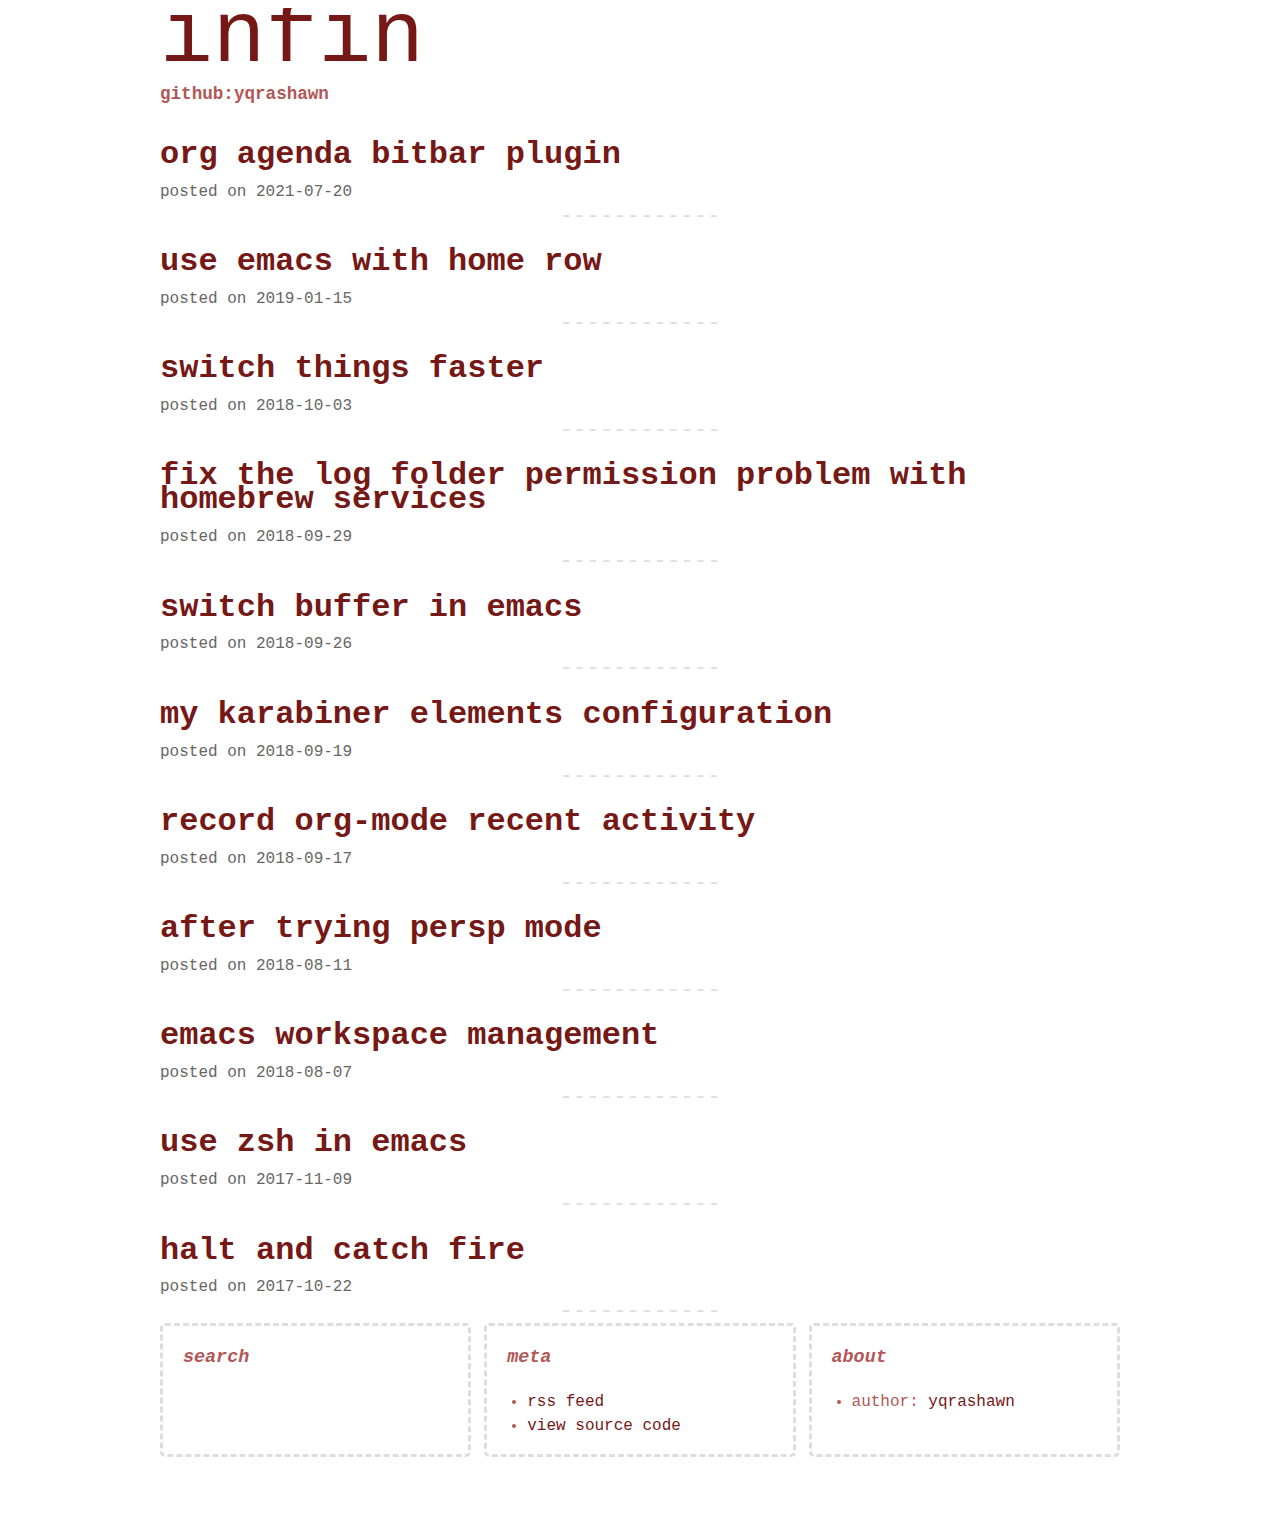
<file: index.html>
<!DOCTYPE html>
<html lang="en">
<head>
<!-- 2021-07-20 -->
<meta charset="utf-8">
<meta name="viewport" content="width=device-width, initial-scale=1">
<title>infin | yqrashawn.com</title>
<meta name="generator" content="Org mode">
<meta name="author" content="yqrashawn">
<meta name="description" content="yqrashawn' personal blog"
>
<link rel="icon" type="image/x-icon" href="https://yqrashawn.com/favicon.ico">
<link rel="alternate" type="application/rss+xml" href="rss.xml" title="RSS feed">
<meta property="og:title" content="infin | yqrashawn.com">
<meta property="og:url" content="https://yqrashawn.com/index.html">
<meta property="og:description" content="yqrashawn' personal blog">
<meta property="og:type" content="website">


<meta property="twitter:title" content="infin | yqrashawn.com">
<meta property="twitter:url" content="https://yqrashawn.com/index.html">
<meta property="twitter:image" content="https://yqrashawn.com/">
<meta property="twitter:description" content="yqrashawn' personal blog">
<meta property="twitter:card" content="summary">
<link rel="stylesheet" href="css/style.css" type="text/css">
</head>
<body>
<header id="top" class="status">
<section>
  <h1><a href="/" title="infin">infin</a></h1>
  <h2><a href="https://github.com/yqrashawn" title="github:yqrashawn" target="_blank" rel="noreferrer noopener">github:yqrashawn</a></h2>
</section>
</header>
<main id="content">
<ul class="org-ul sitemap">
<li><a href="org-agenda-bitbar-plugin.html">Org Agenda Bitbar Plugin</a> <i>posted on 2021-07-20</i></li>
<li><a href="use-emacs-with-home-row.html">Use Emacs With Home Row</a> <i>posted on 2019-01-15</i></li>
<li><a href="switch-things-faster.html">Switch Things Faster</a> <i>posted on 2018-10-03</i></li>
<li><a href="fix-the-log-folder-permission-problem-with-homebrew-services.html">Fix The Log Folder Permission Problem With Homebrew Services</a> <i>posted on 2018-09-29</i></li>
<li><a href="switch-buffer-in-emacs.html">Switch Buffer In Emacs</a> <i>posted on 2018-09-26</i></li>
<li><a href="my-karabiner-elements-configuration.html">My Karabiner Elements Configuration</a> <i>posted on 2018-09-19</i></li>
<li><a href="record-org-mode-recent-activity.html">Record Org-Mode Recent Activity</a> <i>posted on 2018-09-17</i></li>
<li><a href="after-trying-persp-mode.html">After Trying Persp Mode</a> <i>posted on 2018-08-11</i></li>
<li><a href="emacs-workspace-management.html">Emacs Workspace Management</a> <i>posted on 2018-08-07</i></li>
<li><a href="use-zsh-in-emacs.html">Use Zsh In Emacs</a> <i>posted on 2017-11-09</i></li>
<li><a href="halt-and-catch-fire.html">Halt and Catch Fire</a> <i>posted on 2017-10-22</i></li>
</ul>
</main>
<footer id="postamble" class="status">
<section>
  <h3>Search</h3>
  <iframe class="search-box" src="https://duckduckgo.com/search.html?site=yqrashawn.com&prefill=search"></iframe>
</section>
<section>
  <h3>Meta</h3>
  <ul>
    <li><a href="rss.xml">RSS feed</a></li>
    <li><a href="https://github.com/yqrashawn/blog">View source code</a></li>
  </ul>
</section>
<section>
  <h3>About</h3>
  <ul>
    <li>Author: <a href="http://github.com/yqrashawn">yqrashawn</a></li>
    <!-- <li>Twitter: <a href="http://twitter.com/yqrashawn">@yqrashawn</a></li> -->
  </ul>
</section>
</footer>
</body>
</html>
</file>
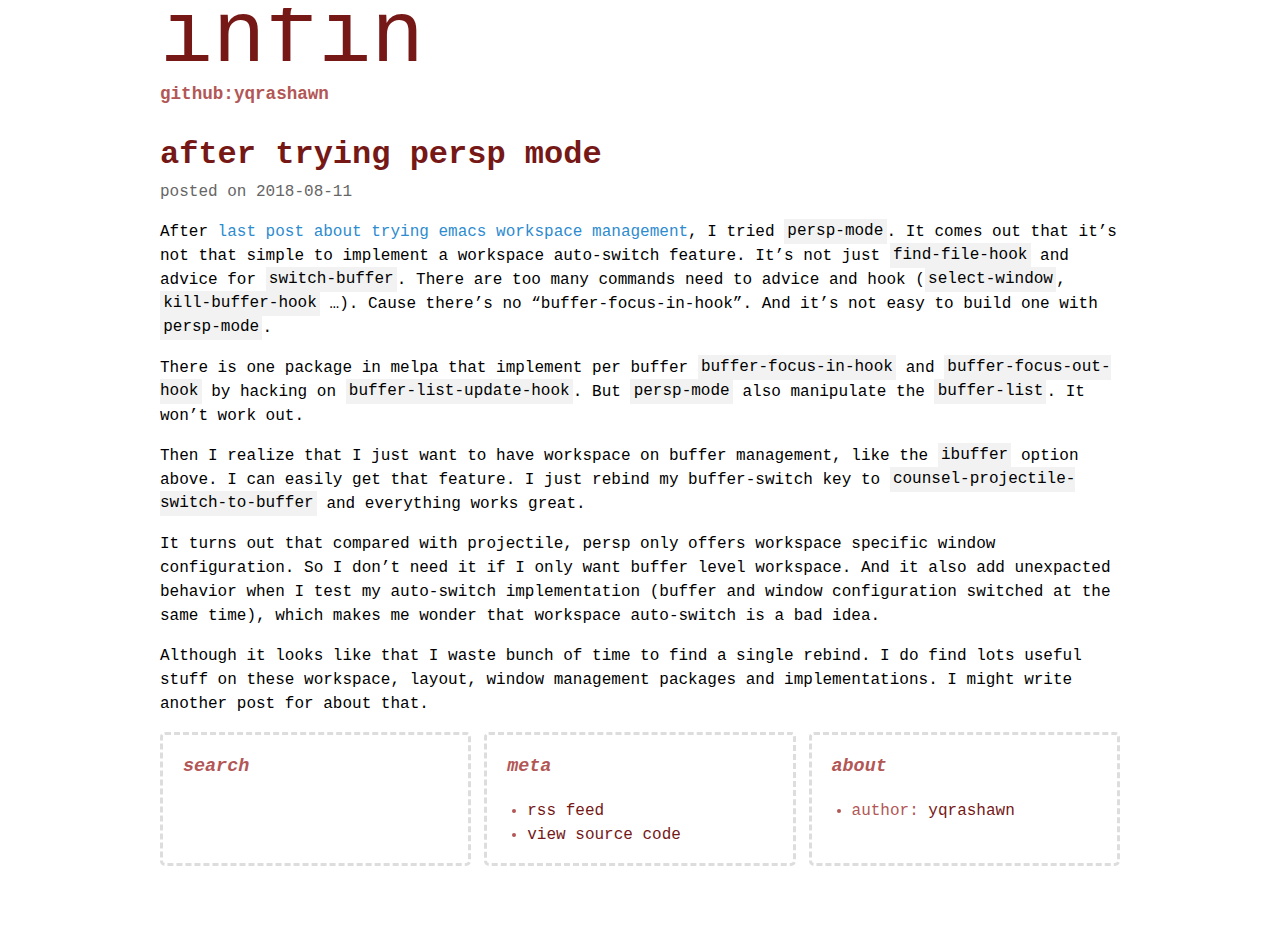
<file: after-trying-persp-mode.html>
<!DOCTYPE html>
<html lang="en">
<head>
<!-- 2021-07-20 -->
<meta charset="utf-8">
<meta name="viewport" content="width=device-width, initial-scale=1">
<title>After Trying Persp Mode</title>
<meta name="generator" content="Org mode">
<meta name="author" content="yqrashawn">
<link rel="icon" type="image/x-icon" href="https://yqrashawn.com/favicon.ico">
<link rel="alternate" type="application/rss+xml" href="rss.xml" title="RSS feed">
<meta property="og:title" content="After Trying Persp Mode">
<meta property="og:url" content="https://yqrashawn.com/after-trying-persp-mode.html">

<meta property="og:type" content="article">
<meta property="article:author" content="yqrashawn">
<meta property="article:published_time" content="2018-08-11T17:07:00+0000">
<meta property="twitter:title" content="After Trying Persp Mode">
<meta property="twitter:url" content="https://yqrashawn.com/after-trying-persp-mode.html">
<meta property="twitter:image" content="https://yqrashawn.com/">
<link rel="stylesheet" href="css/style.css" type="text/css">
</head>
<body>
<header id="top" class="status">
<section>
  <h1><a href="/" title="infin">infin</a></h1>
  <h2><a href="https://github.com/yqrashawn" title="github:yqrashawn" target="_blank" rel="noreferrer noopener">github:yqrashawn</a></h2>
</section>
</header>
<main id="content">
<header>
<h1 class="title">After Trying Persp Mode</h1>
<p class="subtitle">posted on 2018-08-11</p>
</header><p>
After <a href="https://yqrashawn.com/2018/08/07/emacs-workspace-management/">last post about trying emacs workspace management</a>, I tried <code>persp-mode</code>. It comes out that it&rsquo;s not that simple to implement a workspace auto-switch feature. It&rsquo;s not just <code>find-file-hook</code> and advice for <code>switch-buffer</code>. There are too many commands need to advice and hook (<code>select-window</code>, <code>kill-buffer-hook</code> &#x2026;). Cause there&rsquo;s no &ldquo;buffer-focus-in-hook&rdquo;. And it&rsquo;s not easy to build one with <code>persp-mode</code>.
</p>

<p>
There is one package in melpa that implement per buffer <code>buffer-focus-in-hook</code> and <code>buffer-focus-out-hook</code> by hacking on <code>buffer-list-update-hook</code>. But <code>persp-mode</code> also manipulate the <code>buffer-list</code>. It won&rsquo;t work out.
</p>

<p>
Then I realize that I just want to have workspace on buffer management, like the <code>ibuffer</code> option above. I can easily get that feature. I just rebind my buffer-switch key to <code>counsel-projectile-switch-to-buffer</code> and everything works great.
</p>

<p>
It turns out that compared with projectile, persp only offers workspace specific window configuration. So I don&rsquo;t need it if I only want buffer level workspace. And it also add unexpacted behavior when I test my auto-switch implementation (buffer and window configuration switched at the same time), which makes me wonder that workspace auto-switch is a bad idea.
</p>

<p>
Although it looks like that I waste bunch of time to find a single rebind. I do find lots useful stuff on these workspace, layout, window management packages and implementations. I might write another post for about that.</p>
</main>
<footer id="postamble" class="status">
<section>
  <h3>Search</h3>
  <iframe class="search-box" src="https://duckduckgo.com/search.html?site=yqrashawn.com&prefill=search"></iframe>
</section>
<section>
  <h3>Meta</h3>
  <ul>
    <li><a href="rss.xml">RSS feed</a></li>
    <li><a href="https://github.com/yqrashawn/blog">View source code</a></li>
  </ul>
</section>
<section>
  <h3>About</h3>
  <ul>
    <li>Author: <a href="http://github.com/yqrashawn">yqrashawn</a></li>
    <!-- <li>Twitter: <a href="http://twitter.com/yqrashawn">@yqrashawn</a></li> -->
  </ul>
</section>
</footer>
</body>
</html>
</file>
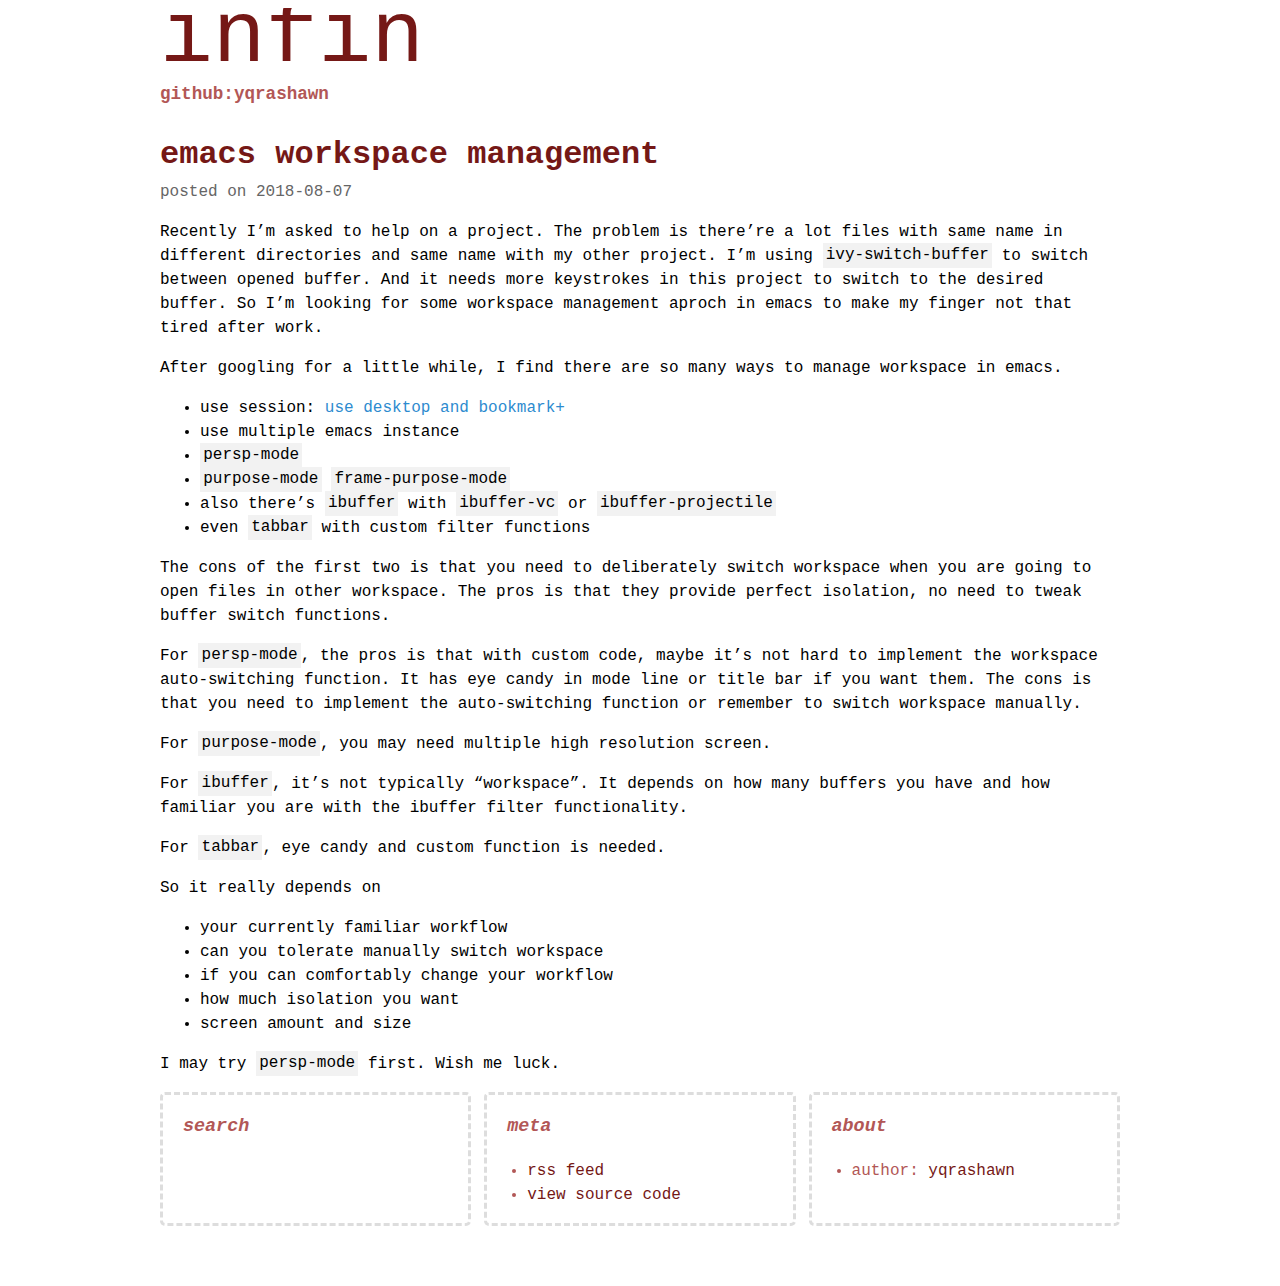
<file: emacs-workspace-management.html>
<!DOCTYPE html>
<html lang="en">
<head>
<!-- 2021-07-20 -->
<meta charset="utf-8">
<meta name="viewport" content="width=device-width, initial-scale=1">
<title>Emacs Workspace Management</title>
<meta name="generator" content="Org mode">
<meta name="author" content="yqrashawn">
<link rel="icon" type="image/x-icon" href="https://yqrashawn.com/favicon.ico">
<link rel="alternate" type="application/rss+xml" href="rss.xml" title="RSS feed">
<meta property="og:title" content="Emacs Workspace Management">
<meta property="og:url" content="https://yqrashawn.com/emacs-workspace-management.html">

<meta property="og:type" content="article">
<meta property="article:author" content="yqrashawn">
<meta property="article:published_time" content="2018-08-07T16:46:00+0000">
<meta property="twitter:title" content="Emacs Workspace Management">
<meta property="twitter:url" content="https://yqrashawn.com/emacs-workspace-management.html">
<meta property="twitter:image" content="https://yqrashawn.com/">
<link rel="stylesheet" href="css/style.css" type="text/css">
</head>
<body>
<header id="top" class="status">
<section>
  <h1><a href="/" title="infin">infin</a></h1>
  <h2><a href="https://github.com/yqrashawn" title="github:yqrashawn" target="_blank" rel="noreferrer noopener">github:yqrashawn</a></h2>
</section>
</header>
<main id="content">
<header>
<h1 class="title">Emacs Workspace Management</h1>
<p class="subtitle">posted on 2018-08-07</p>
</header><p>
Recently I&rsquo;m asked to help on a project. The problem is there&rsquo;re a lot files with same name in different directories and same name with my other project. I&rsquo;m using <code>ivy-switch-buffer</code> to switch between opened buffer. And it needs more keystrokes in this project to switch to the desired buffer. So I&rsquo;m looking for some workspace management aproch in emacs to make my finger not that tired after work.
</p>

<p>
After googling for a little while, I find there are so many ways to manage workspace in emacs.
</p>
<ul class="org-ul">
<li>use session: <a href="https://www.emacswiki.org/emacs/Desktop#toc6">use desktop and bookmark+</a></li>
<li>use multiple emacs instance</li>
<li><code>persp-mode</code></li>
<li><code>purpose-mode</code> <code>frame-purpose-mode</code></li>
<li>also there&rsquo;s <code>ibuffer</code> with <code>ibuffer-vc</code> or <code>ibuffer-projectile</code></li>
<li>even <code>tabbar</code> with custom filter functions</li>
</ul>


<p>
The cons of the first two is that you need to deliberately switch workspace when you are going to open files in other workspace. The pros is that they provide perfect isolation, no need to tweak buffer switch functions.
</p>

<p>
For <code>persp-mode</code>, the pros is that with custom code, maybe it&rsquo;s not hard to implement the workspace auto-switching function. It has eye candy in mode line or title bar if you want them. The cons is that you need to implement the auto-switching function or remember to switch workspace manually.
</p>

<p>
For <code>purpose-mode</code>, you may need multiple high resolution screen.
</p>

<p>
For <code>ibuffer</code>, it&rsquo;s not typically &ldquo;workspace&rdquo;. It depends on how many buffers you have and how familiar you are with the ibuffer filter functionality.
</p>

<p>
For <code>tabbar</code>, eye candy and custom function is needed.
</p>

<p>
So it really depends on
</p>
<ul class="org-ul">
<li>your currently familiar workflow</li>
<li>can you tolerate manually switch workspace</li>
<li>if you can comfortably change your workflow</li>
<li>how much isolation you want</li>
<li>screen amount and size</li>
</ul>


<p>
I may try <code>persp-mode</code> first. Wish me luck.</p>
</main>
<footer id="postamble" class="status">
<section>
  <h3>Search</h3>
  <iframe class="search-box" src="https://duckduckgo.com/search.html?site=yqrashawn.com&prefill=search"></iframe>
</section>
<section>
  <h3>Meta</h3>
  <ul>
    <li><a href="rss.xml">RSS feed</a></li>
    <li><a href="https://github.com/yqrashawn/blog">View source code</a></li>
  </ul>
</section>
<section>
  <h3>About</h3>
  <ul>
    <li>Author: <a href="http://github.com/yqrashawn">yqrashawn</a></li>
    <!-- <li>Twitter: <a href="http://twitter.com/yqrashawn">@yqrashawn</a></li> -->
  </ul>
</section>
</footer>
</body>
</html>
</file>
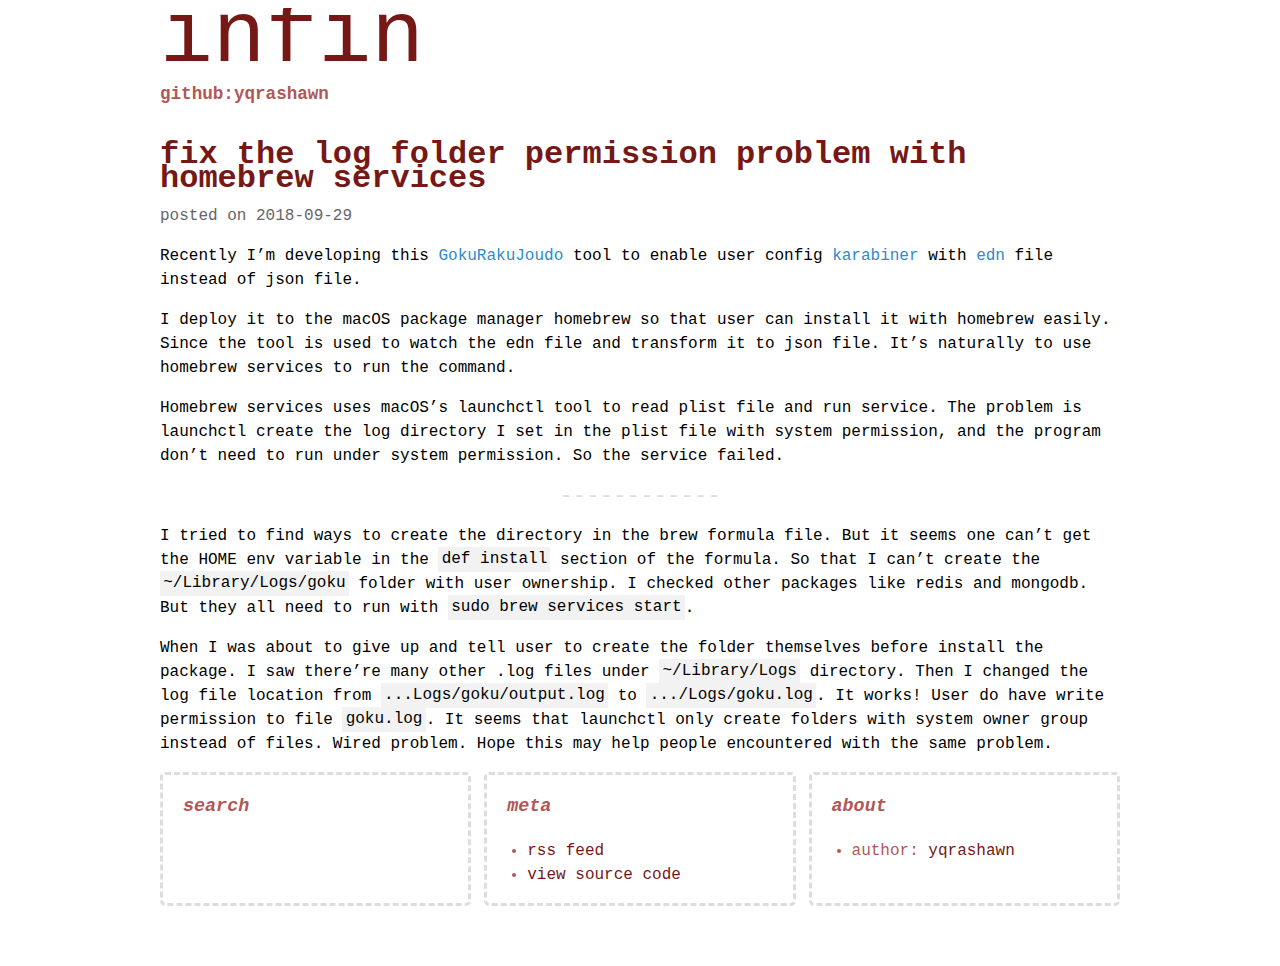
<file: fix-the-log-folder-permission-problem-with-homebrew-services.html>
<!DOCTYPE html>
<html lang="en">
<head>
<!-- 2021-07-20 -->
<meta charset="utf-8">
<meta name="viewport" content="width=device-width, initial-scale=1">
<title>Fix The Log Folder Permission Problem With Homebrew Services</title>
<meta name="generator" content="Org mode">
<meta name="author" content="yqrashawn">
<link rel="icon" type="image/x-icon" href="https://yqrashawn.com/favicon.ico">
<link rel="alternate" type="application/rss+xml" href="rss.xml" title="RSS feed">
<meta property="og:title" content="Fix The Log Folder Permission Problem With Homebrew Services">
<meta property="og:url" content="https://yqrashawn.com/fix-the-log-folder-permission-problem-with-homebrew-services.html">

<meta property="og:type" content="article">
<meta property="article:author" content="yqrashawn">
<meta property="article:published_time" content="2018-09-29T18:26:00+0000">
<meta property="twitter:title" content="Fix The Log Folder Permission Problem With Homebrew Services">
<meta property="twitter:url" content="https://yqrashawn.com/fix-the-log-folder-permission-problem-with-homebrew-services.html">
<meta property="twitter:image" content="https://yqrashawn.com/">
<link rel="stylesheet" href="css/style.css" type="text/css">
</head>
<body>
<header id="top" class="status">
<section>
  <h1><a href="/" title="infin">infin</a></h1>
  <h2><a href="https://github.com/yqrashawn" title="github:yqrashawn" target="_blank" rel="noreferrer noopener">github:yqrashawn</a></h2>
</section>
</header>
<main id="content">
<header>
<h1 class="title">Fix The Log Folder Permission Problem With Homebrew Services</h1>
<p class="subtitle">posted on 2018-09-29</p>
</header><p>
Recently I&rsquo;m developing this <a href="https://github.com/yqrashawn/GokuRakuJoudo">GokuRakuJoudo</a> tool to enable user config <a href="https://pqrs.org/osx/karabiner/">karabiner</a> with <a href="https://github.com/edn-format/edn">edn</a> file instead of json file.
</p>

<p>
I deploy it to the macOS package manager homebrew so that user can install it with homebrew easily. Since the tool is used to watch the edn file and transform it to json file. It&rsquo;s naturally to use homebrew services to run the command.
</p>

<p>
Homebrew services uses macOS&rsquo;s launchctl tool to read plist file and run service. The problem is launchctl create the log directory I set in the plist file with system permission, and the program don&rsquo;t need to run under system permission. So the service failed.
</p>

<hr>

<p>
I tried to find ways to create the directory in the brew formula file. But it seems one can&rsquo;t get the HOME env variable in the <code>def install</code> section of the formula. So that I can&rsquo;t create the <code>~/Library/Logs/goku</code> folder with user ownership. I checked other packages like redis and mongodb. But they all need to run with <code>sudo brew services start</code>.
</p>

<p>
When I was about to give up and tell user to create the folder themselves before install the package. I saw there&rsquo;re many other .log files under <code>~/Library/Logs</code> directory. Then I changed the log file location from <code>...Logs/goku/output.log</code> to <code>.../Logs/goku.log</code>. It works! User do have write permission to file <code>goku.log</code>. It seems that launchctl only create folders with system owner group instead of files. Wired problem. Hope this may help people encountered with the same problem.</p>
</main>
<footer id="postamble" class="status">
<section>
  <h3>Search</h3>
  <iframe class="search-box" src="https://duckduckgo.com/search.html?site=yqrashawn.com&prefill=search"></iframe>
</section>
<section>
  <h3>Meta</h3>
  <ul>
    <li><a href="rss.xml">RSS feed</a></li>
    <li><a href="https://github.com/yqrashawn/blog">View source code</a></li>
  </ul>
</section>
<section>
  <h3>About</h3>
  <ul>
    <li>Author: <a href="http://github.com/yqrashawn">yqrashawn</a></li>
    <!-- <li>Twitter: <a href="http://twitter.com/yqrashawn">@yqrashawn</a></li> -->
  </ul>
</section>
</footer>
</body>
</html>
</file>
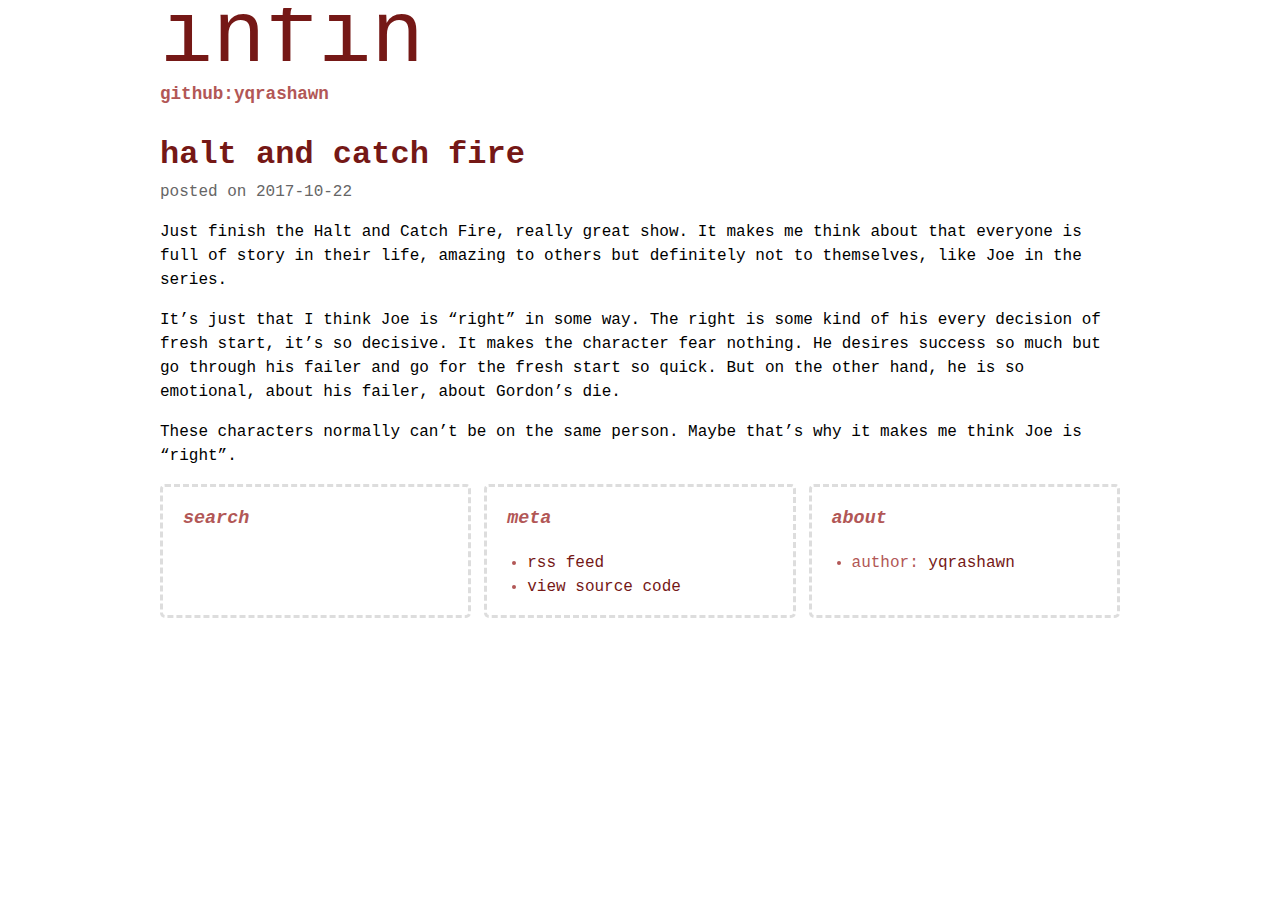
<file: halt-and-catch-fire.html>
<!DOCTYPE html>
<html lang="en">
<head>
<!-- 2021-07-20 -->
<meta charset="utf-8">
<meta name="viewport" content="width=device-width, initial-scale=1">
<title>Halt and Catch Fire</title>
<meta name="generator" content="Org mode">
<meta name="author" content="yqrashawn">
<link rel="icon" type="image/x-icon" href="https://yqrashawn.com/favicon.ico">
<link rel="alternate" type="application/rss+xml" href="rss.xml" title="RSS feed">
<meta property="og:title" content="Halt and Catch Fire">
<meta property="og:url" content="https://yqrashawn.com/halt-and-catch-fire.html">

<meta property="og:type" content="article">
<meta property="article:author" content="yqrashawn">
<meta property="article:published_time" content="2017-10-22T08:51:00+0000">
<meta property="twitter:title" content="Halt and Catch Fire">
<meta property="twitter:url" content="https://yqrashawn.com/halt-and-catch-fire.html">
<meta property="twitter:image" content="https://yqrashawn.com/">
<link rel="stylesheet" href="css/style.css" type="text/css">
</head>
<body>
<header id="top" class="status">
<section>
  <h1><a href="/" title="infin">infin</a></h1>
  <h2><a href="https://github.com/yqrashawn" title="github:yqrashawn" target="_blank" rel="noreferrer noopener">github:yqrashawn</a></h2>
</section>
</header>
<main id="content">
<header>
<h1 class="title">Halt and Catch Fire</h1>
<p class="subtitle">posted on 2017-10-22</p>
</header><p>
Just finish the Halt and Catch Fire, really great show. It makes me think about that everyone is full of story in their life, amazing to others but definitely not to themselves, like Joe in the series.
</p>

<p>
It&rsquo;s just that I think Joe is &ldquo;right&rdquo; in some way. The right is some kind of his every decision of fresh start, it&rsquo;s so decisive. It makes the character fear nothing. He desires success so much but go through his failer and go for the fresh start so quick. But on the other hand, he is so emotional, about his failer, about Gordon&rsquo;s die.
</p>

<p>
These characters normally can&rsquo;t be on the same person. Maybe that&rsquo;s why it makes me think Joe is &ldquo;right&rdquo;.
</p>
</main>
<footer id="postamble" class="status">
<section>
  <h3>Search</h3>
  <iframe class="search-box" src="https://duckduckgo.com/search.html?site=yqrashawn.com&prefill=search"></iframe>
</section>
<section>
  <h3>Meta</h3>
  <ul>
    <li><a href="rss.xml">RSS feed</a></li>
    <li><a href="https://github.com/yqrashawn/blog">View source code</a></li>
  </ul>
</section>
<section>
  <h3>About</h3>
  <ul>
    <li>Author: <a href="http://github.com/yqrashawn">yqrashawn</a></li>
    <!-- <li>Twitter: <a href="http://twitter.com/yqrashawn">@yqrashawn</a></li> -->
  </ul>
</section>
</footer>
</body>
</html>
</file>
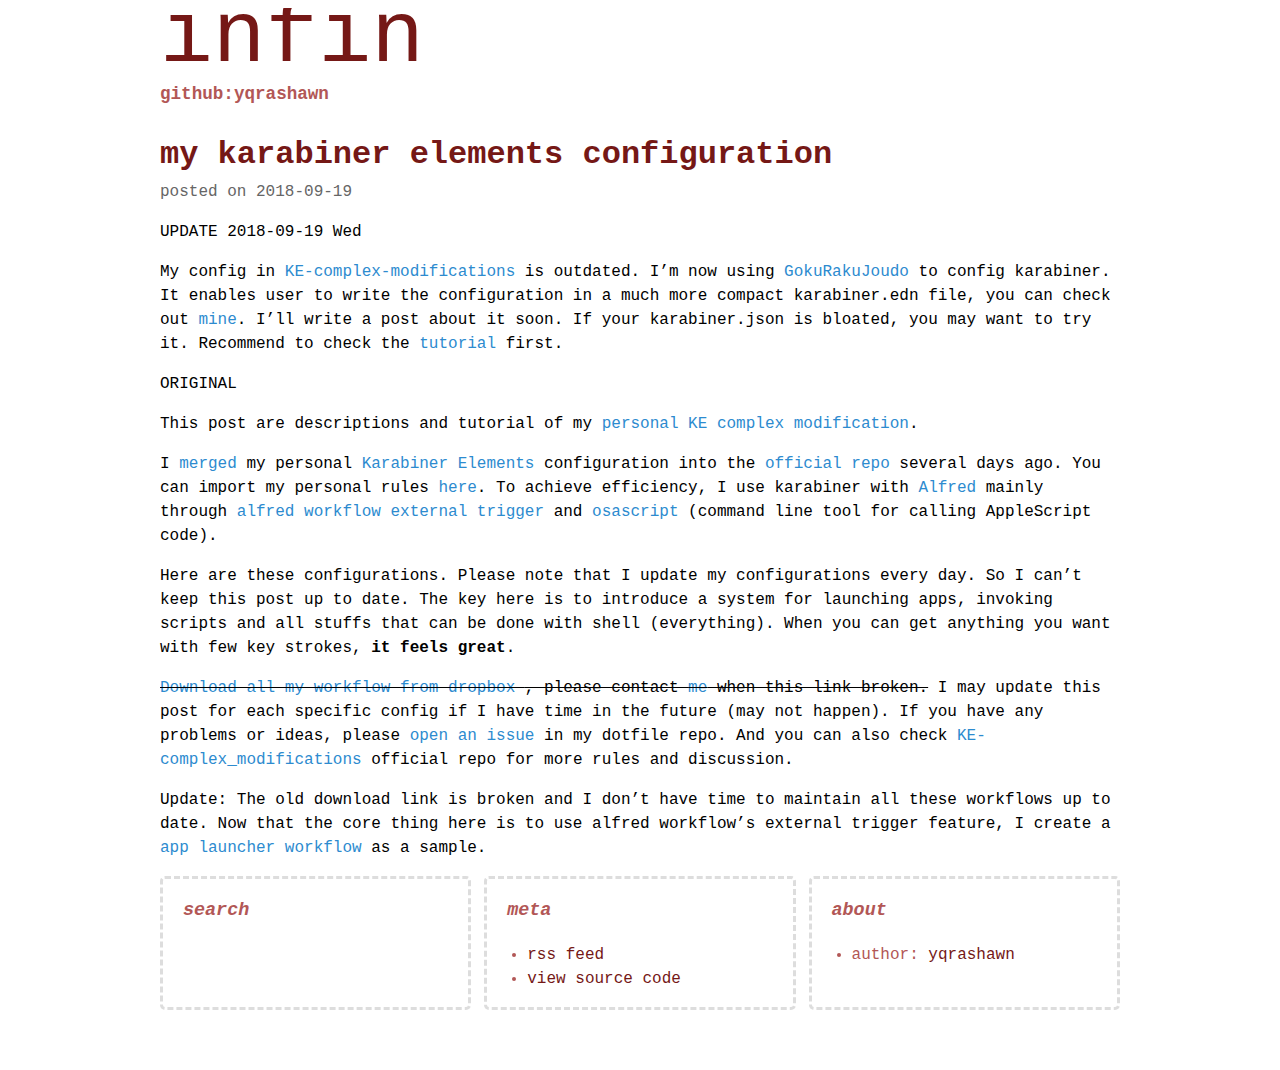
<file: my-karabiner-elements-configuration.html>
<!DOCTYPE html>
<html lang="en">
<head>
<!-- 2021-07-20 -->
<meta charset="utf-8">
<meta name="viewport" content="width=device-width, initial-scale=1">
<title>My Karabiner Elements Configuration</title>
<meta name="generator" content="Org mode">
<meta name="author" content="yqrashawn">
<link rel="icon" type="image/x-icon" href="https://yqrashawn.com/favicon.ico">
<link rel="alternate" type="application/rss+xml" href="rss.xml" title="RSS feed">
<meta property="og:title" content="My Karabiner Elements Configuration">
<meta property="og:url" content="https://yqrashawn.com/my-karabiner-elements-configuration.html">

<meta property="og:type" content="article">
<meta property="article:author" content="yqrashawn">
<meta property="article:published_time" content="2018-09-19T08:52:00+0000">
<meta property="twitter:title" content="My Karabiner Elements Configuration">
<meta property="twitter:url" content="https://yqrashawn.com/my-karabiner-elements-configuration.html">
<meta property="twitter:image" content="https://yqrashawn.com/">
<link rel="stylesheet" href="css/style.css" type="text/css">
</head>
<body>
<header id="top" class="status">
<section>
  <h1><a href="/" title="infin">infin</a></h1>
  <h2><a href="https://github.com/yqrashawn" title="github:yqrashawn" target="_blank" rel="noreferrer noopener">github:yqrashawn</a></h2>
</section>
</header>
<main id="content">
<header>
<h1 class="title">My Karabiner Elements Configuration</h1>
<p class="subtitle">posted on 2018-09-19</p>
</header><p>
UPDATE 2018-09-19 Wed
</p>

<p>
My config in <a href="https://github.com/pqrs-org/KE-complex_modifications">KE-complex-modifications</a> is outdated. I&rsquo;m now using <a href="https://github.com/yqrashawn/GokuRakuJoudo">GokuRakuJoudo</a> to config karabiner. It enables user to write the configuration in a much more compact karabiner.edn file, you can check out <a href="https://github.com/yqrashawn/yqdotfiles/blob/master/.config/karabiner.edn">mine</a>.  I&rsquo;ll write a post about it soon. If your karabiner.json is bloated, you may want to try it. Recommend to check the <a href="https://github.com/yqrashawn/GokuRakuJoudo/blob/master/Tutorial.org">tutorial</a> first.
</p>

<p>
ORIGINAL
</p>

<p>
This post are descriptions and tutorial of my <a href="https://github.com/yqrashawn/yqdotfiles/blob/master/.config/karabiner/karabiner.json">personal KE complex modification</a>.
</p>

<p>
I <a href="https://github.com/pqrs-org/KE-complex_modifications/pull/162">merged</a> my personal <a href="https://github.com/tekezo/Karabiner-Elements">Karabiner Elements</a> configuration into the <a href="https://github.com/pqrs-org/KE-complex_modifications">official repo</a> several days ago. You can import my personal rules <a href="https://pqrs-org.github.io/KE-complex_modifications/">here</a>. To achieve efficiency, I use karabiner with <a href="https://www.alfredapp.com/">Alfred</a> mainly through <a href="https://www.alfredapp.com/help/workflows/triggers/external/">alfred workflow external trigger</a> and <a href="https://developer.apple.com/legacy/library/documentation/Darwin/Reference/ManPages/man1/osascript.1.html">osascript</a> (command line tool for calling AppleScript code).
</p>

<p>
Here are these configurations. Please note that I update my configurations every day. So I  can&rsquo;t keep this post up to date. The key here is to introduce a system for launching apps, invoking scripts and all stuffs that can be done with shell (everything). When you can get anything you want with few key strokes, <b>it feels great</b>.
</p>

<p>
<del><a href="https://www.dropbox.com/s/qepdfdu0djyed7v/workflows.zip?dl=0">Download all my workflow from dropbox </a>, please contact <a href="https://github.com/yqrashawn">me</a> when this link broken.</del> I may update this post for each specific config if I have time in the future (may not happen). If you have any problems or ideas, please <a href="https://github.com/yqrashawn/yqdotfiles/issues/new">open an issue</a> in my dotfile repo. And you can also check <a href="https://github.com/pqrs-org/KE-complex_modifications">KE-complex_modifications</a> official repo for more rules and discussion.
</p>

<p>
Update: The old download link is broken and I don&rsquo;t have time to maintain all these workflows up to date. Now that the core thing here is to use alfred workflow&rsquo;s external trigger feature, I create a <a href="https://github.com/yqrashawn/alfred-launcher-workflow">app launcher workflow</a> as a sample.</p>
</main>
<footer id="postamble" class="status">
<section>
  <h3>Search</h3>
  <iframe class="search-box" src="https://duckduckgo.com/search.html?site=yqrashawn.com&prefill=search"></iframe>
</section>
<section>
  <h3>Meta</h3>
  <ul>
    <li><a href="rss.xml">RSS feed</a></li>
    <li><a href="https://github.com/yqrashawn/blog">View source code</a></li>
  </ul>
</section>
<section>
  <h3>About</h3>
  <ul>
    <li>Author: <a href="http://github.com/yqrashawn">yqrashawn</a></li>
    <!-- <li>Twitter: <a href="http://twitter.com/yqrashawn">@yqrashawn</a></li> -->
  </ul>
</section>
</footer>
</body>
</html>
</file>
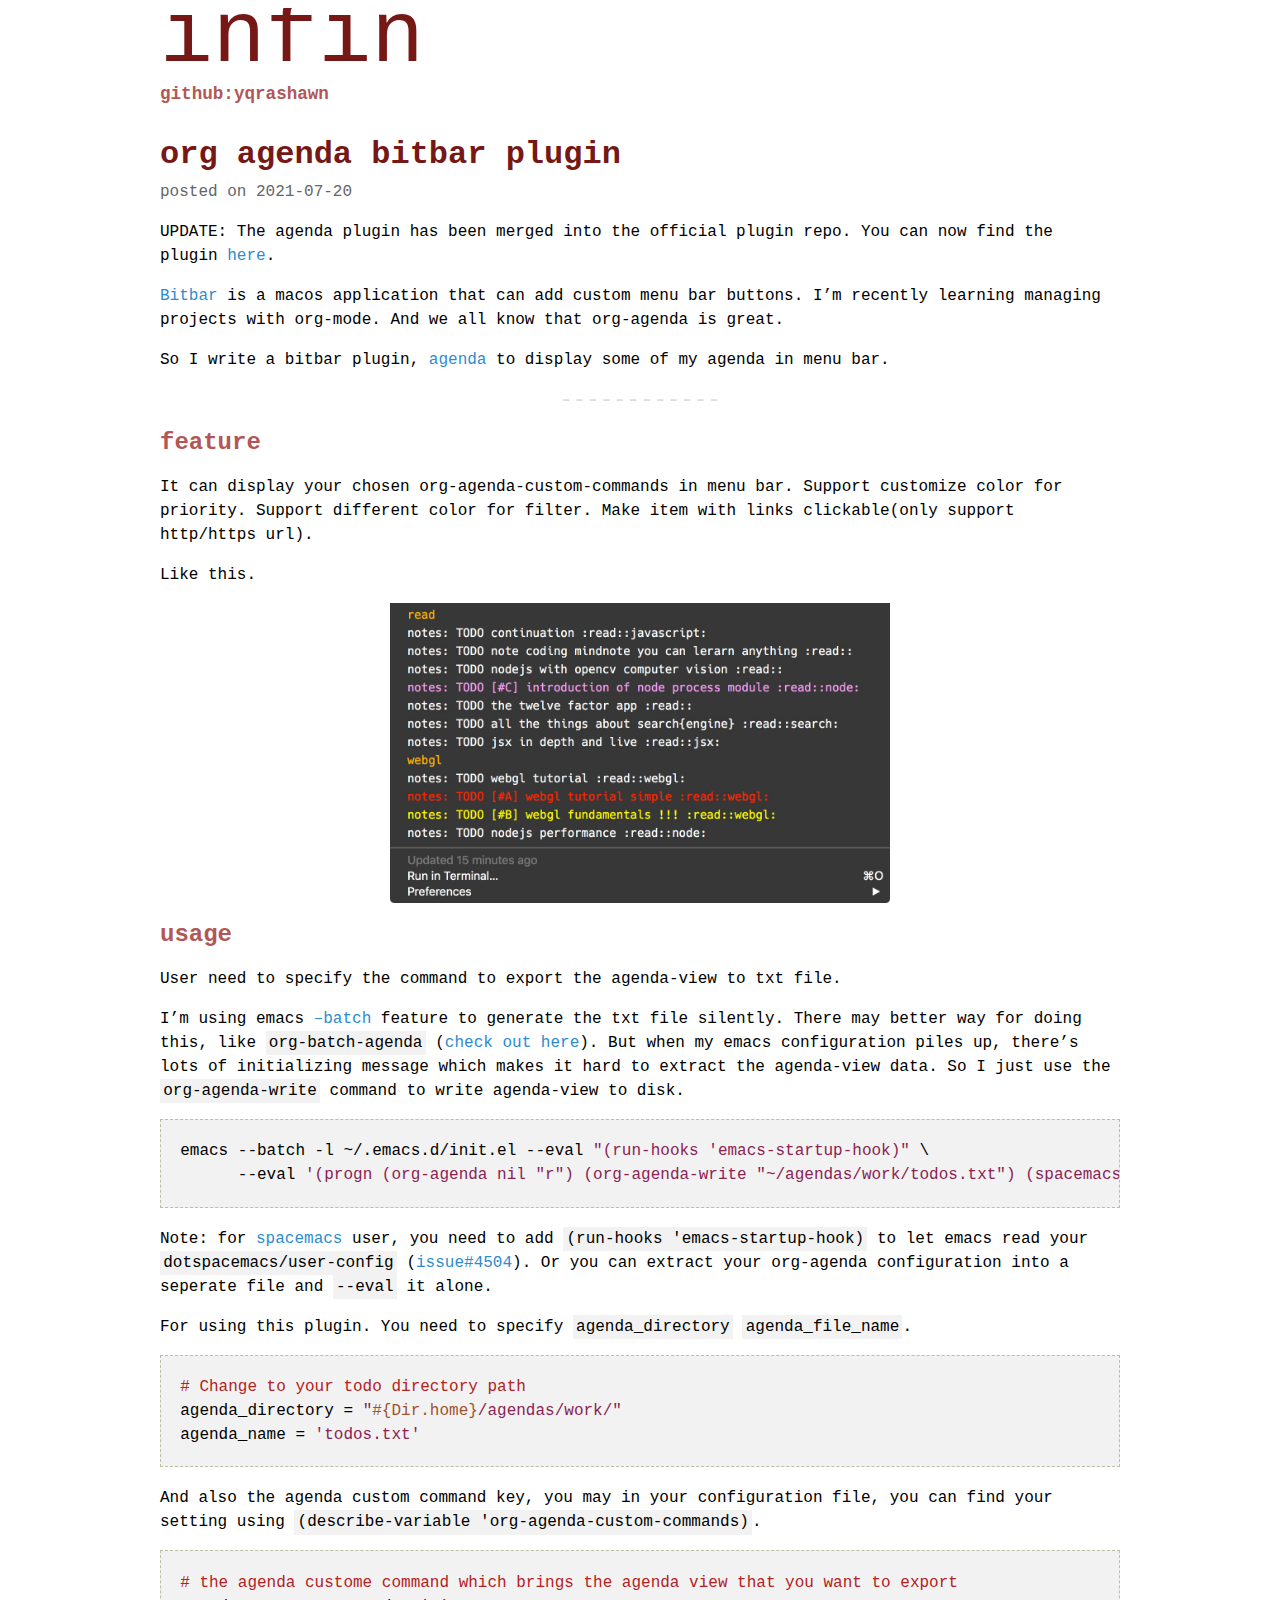
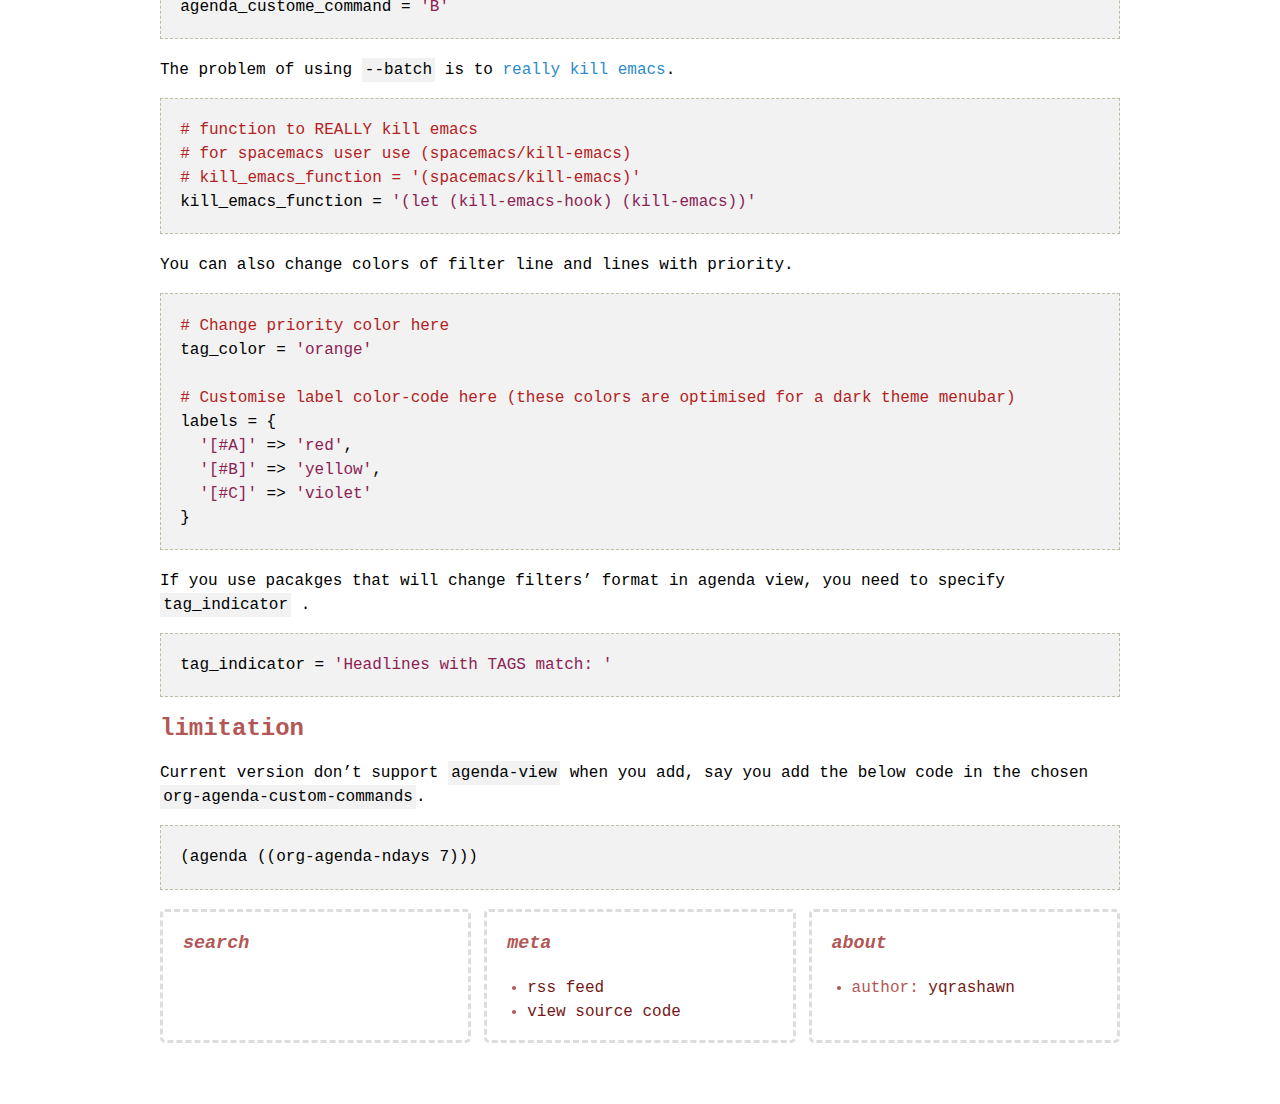
<file: org-agenda-bitbar-plugin.html>
<!DOCTYPE html>
<html lang="en">
<head>
<!-- 2021-07-20 -->
<meta charset="utf-8">
<meta name="viewport" content="width=device-width, initial-scale=1">
<title>Org Agenda Bitbar Plugin</title>
<meta name="generator" content="Org mode">
<meta name="author" content="yqrashawn">
<link rel="icon" type="image/x-icon" href="https://yqrashawn.com/favicon.ico">
<link rel="alternate" type="application/rss+xml" href="rss.xml" title="RSS feed">
<meta property="og:title" content="Org Agenda Bitbar Plugin">
<meta property="og:url" content="https://yqrashawn.com/org-agenda-bitbar-plugin.html">

<meta property="og:type" content="article">
<meta property="article:author" content="yqrashawn">
<meta property="article:published_time" content="2021-07-20T16:23:27+0000">
<meta property="twitter:title" content="Org Agenda Bitbar Plugin">
<meta property="twitter:url" content="https://yqrashawn.com/org-agenda-bitbar-plugin.html">
<meta property="twitter:image" content="https://yqrashawn.com/">
<link rel="stylesheet" href="css/style.css" type="text/css">
</head>
<body>
<header id="top" class="status">
<section>
  <h1><a href="/" title="infin">infin</a></h1>
  <h2><a href="https://github.com/yqrashawn" title="github:yqrashawn" target="_blank" rel="noreferrer noopener">github:yqrashawn</a></h2>
</section>
</header>
<main id="content">
<header>
<h1 class="title">Org Agenda Bitbar Plugin</h1>
<p class="subtitle">posted on 2021-07-20</p>
</header><p>
UPDATE: The agenda plugin has been merged into the official plugin repo. You can now find the plugin <a href="https://getbitbar.com/plugins/Lifestyle/org-agenda.30m.rb">here</a>.
</p>

<p>
<a href="https://github.com/matryer/bitbar">Bitbar</a> is a macos application that can add custom menu bar buttons. I&rsquo;m recently learning managing projects with org-mode. And we all know that org-agenda is great.
</p>

<p>
So I write a bitbar plugin, <a href="https://github.com/yqrashawn/bitbar-plugin-agenda">agenda</a> to display some of my agenda in menu bar.
</p>

<hr>

<section id="outline-container-orgae0950c" class="outline-2">
<h2 id="orgae0950c"><a href="#orgae0950c">feature</a></h2>
<div class="outline-text-2" id="text-orgae0950c">
<p>
It can display your chosen org-agenda-custom-commands in menu bar.
Support customize color for priority.
Support different color for filter.
Make item with links clickable(only support http/https url).
</p>

<p>
Like this.
</p>


<figure id="orgb8227e0">
<img src="../content/2017/11/25/bitbar-ext-org-agenda.png" alt="bitbar agenda plugin image" align="center" width="500">

</figure>
</div>
</section>

<section id="outline-container-org2ee2f8a" class="outline-2">
<h2 id="org2ee2f8a"><a href="#org2ee2f8a">usage</a></h2>
<div class="outline-text-2" id="text-org2ee2f8a">
<p>
User need to specify the command to export the agenda-view to txt file.
</p>

<p>
I&rsquo;m using emacs <a href="https://www.emacswiki.org/emacs/BatchMode">&#x2013;batch</a> feature to generate the txt file silently. There may better way for doing this, like <code>org-batch-agenda</code> (<a href="http://orgmode.org/manual/Extracting-agenda-information.html">check out here</a>). But when my emacs configuration piles up, there&rsquo;s lots of initializing message which makes it hard to extract the agenda-view data. So I just use the <code>org-agenda-write</code> command to write agenda-view to disk.
</p>

<div class="org-src-container">
<pre class="src src-shell">emacs --batch -l ~/.emacs.d/init.el --eval <span class="org-string">"(run-hooks 'emacs-startup-hook)"</span> <span class="org-sh-escaped-newline">\</span>
      --eval <span class="org-string">'(progn (org-agenda nil "r") (org-agenda-write "~/agendas/work/todos.txt") (spacemacs/kill-emacs))'</span>
</pre>
</div>

<p>
Note: for <a href="https://github.com/syl20bnr/spacemacs">spacemacs</a> user, you need to add <code>(run-hooks 'emacs-startup-hook)</code> to let emacs read your  <code>dotspacemacs/user-config</code> (<a href="https://github.com/syl20bnr/spacemacs/issues/4504">issue#4504</a>). Or you can extract your org-agenda configuration into a seperate file and <code>--eval</code> it alone.
</p>

<p>
For using this plugin. You need to specify <code>agenda_directory</code> <code>agenda_file_name</code>.
</p>

<div class="org-src-container">
<pre class="src src-ruby"><span class="org-comment-delimiter"># </span><span class="org-comment">Change to your todo directory path</span>
agenda_directory = <span class="org-string">"</span><span class="org-variable-name">#{Dir.home}</span><span class="org-string">/agendas/work/"</span>
agenda_name = <span class="org-string">'todos.txt'</span>
</pre>
</div>

<p>
And also the agenda custom command key, you may in your configuration file, you can find your setting using <code>(describe-variable 'org-agenda-custom-commands)</code>.
</p>

<div class="org-src-container">
<pre class="src src-ruby"><span class="org-comment-delimiter"># </span><span class="org-comment">the agenda custome command which brings the agenda view that you want to export</span>
agenda_custome_command = <span class="org-string">'B'</span>
</pre>
</div>

<p>
The problem of using <code>--batch</code> is to <a href="https://emacs.stackexchange.com/questions/5451/how-do-i-force-kill-emacs/5456">really kill emacs</a>.
</p>

<div class="org-src-container">
<pre class="src src-ruby"><span class="org-comment-delimiter"># </span><span class="org-comment">function to REALLY kill emacs</span>
<span class="org-comment-delimiter"># </span><span class="org-comment">for spacemacs user use (spacemacs/kill-emacs)</span>
<span class="org-comment-delimiter"># </span><span class="org-comment">kill_emacs_function = '(spacemacs/kill-emacs)'</span>
kill_emacs_function = <span class="org-string">'(let (kill-emacs-hook) (kill-emacs))'</span>
</pre>
</div>

<p>
You can also change colors of filter line and lines with priority.
</p>

<div class="org-src-container">
<pre class="src src-ruby"><span class="org-comment-delimiter"># </span><span class="org-comment">Change priority color here</span>
tag_color = <span class="org-string">'orange'</span>

<span class="org-comment-delimiter"># </span><span class="org-comment">Customise label color-code here (these colors are optimised for a dark theme menubar)</span>
labels = {
  <span class="org-string">'[#A]'</span> =&gt; <span class="org-string">'red'</span>,
  <span class="org-string">'[#B]'</span> =&gt; <span class="org-string">'yellow'</span>,
  <span class="org-string">'[#C]'</span> =&gt; <span class="org-string">'violet'</span>
}
</pre>
</div>

<p>
If you use pacakges that will change filters&rsquo; format in agenda view, you need to specify  <code>tag_indicator</code> .
</p>

<div class="org-src-container">
<pre class="src src-ruby">tag_indicator = <span class="org-string">'Headlines with TAGS match: '</span>
</pre>
</div>
</div>
</section>

<section id="outline-container-org71f02d6" class="outline-2">
<h2 id="org71f02d6"><a href="#org71f02d6">limitation</a></h2>
<div class="outline-text-2" id="text-org71f02d6">
<p>
Current version don&rsquo;t support <code>agenda-view</code> when you add, say you add the below code in the chosen <code>org-agenda-custom-commands</code>.
</p>

<div class="org-src-container">
<pre class="src src-lisp">(agenda ((org-agenda-ndays 7)))
</pre>
</div>
</div>
</section>
</main>
<footer id="postamble" class="status">
<section>
  <h3>Search</h3>
  <iframe class="search-box" src="https://duckduckgo.com/search.html?site=yqrashawn.com&prefill=search"></iframe>
</section>
<section>
  <h3>Meta</h3>
  <ul>
    <li><a href="rss.xml">RSS feed</a></li>
    <li><a href="https://github.com/yqrashawn/blog">View source code</a></li>
  </ul>
</section>
<section>
  <h3>About</h3>
  <ul>
    <li>Author: <a href="http://github.com/yqrashawn">yqrashawn</a></li>
    <!-- <li>Twitter: <a href="http://twitter.com/yqrashawn">@yqrashawn</a></li> -->
  </ul>
</section>
</footer>
</body>
</html>
</file>
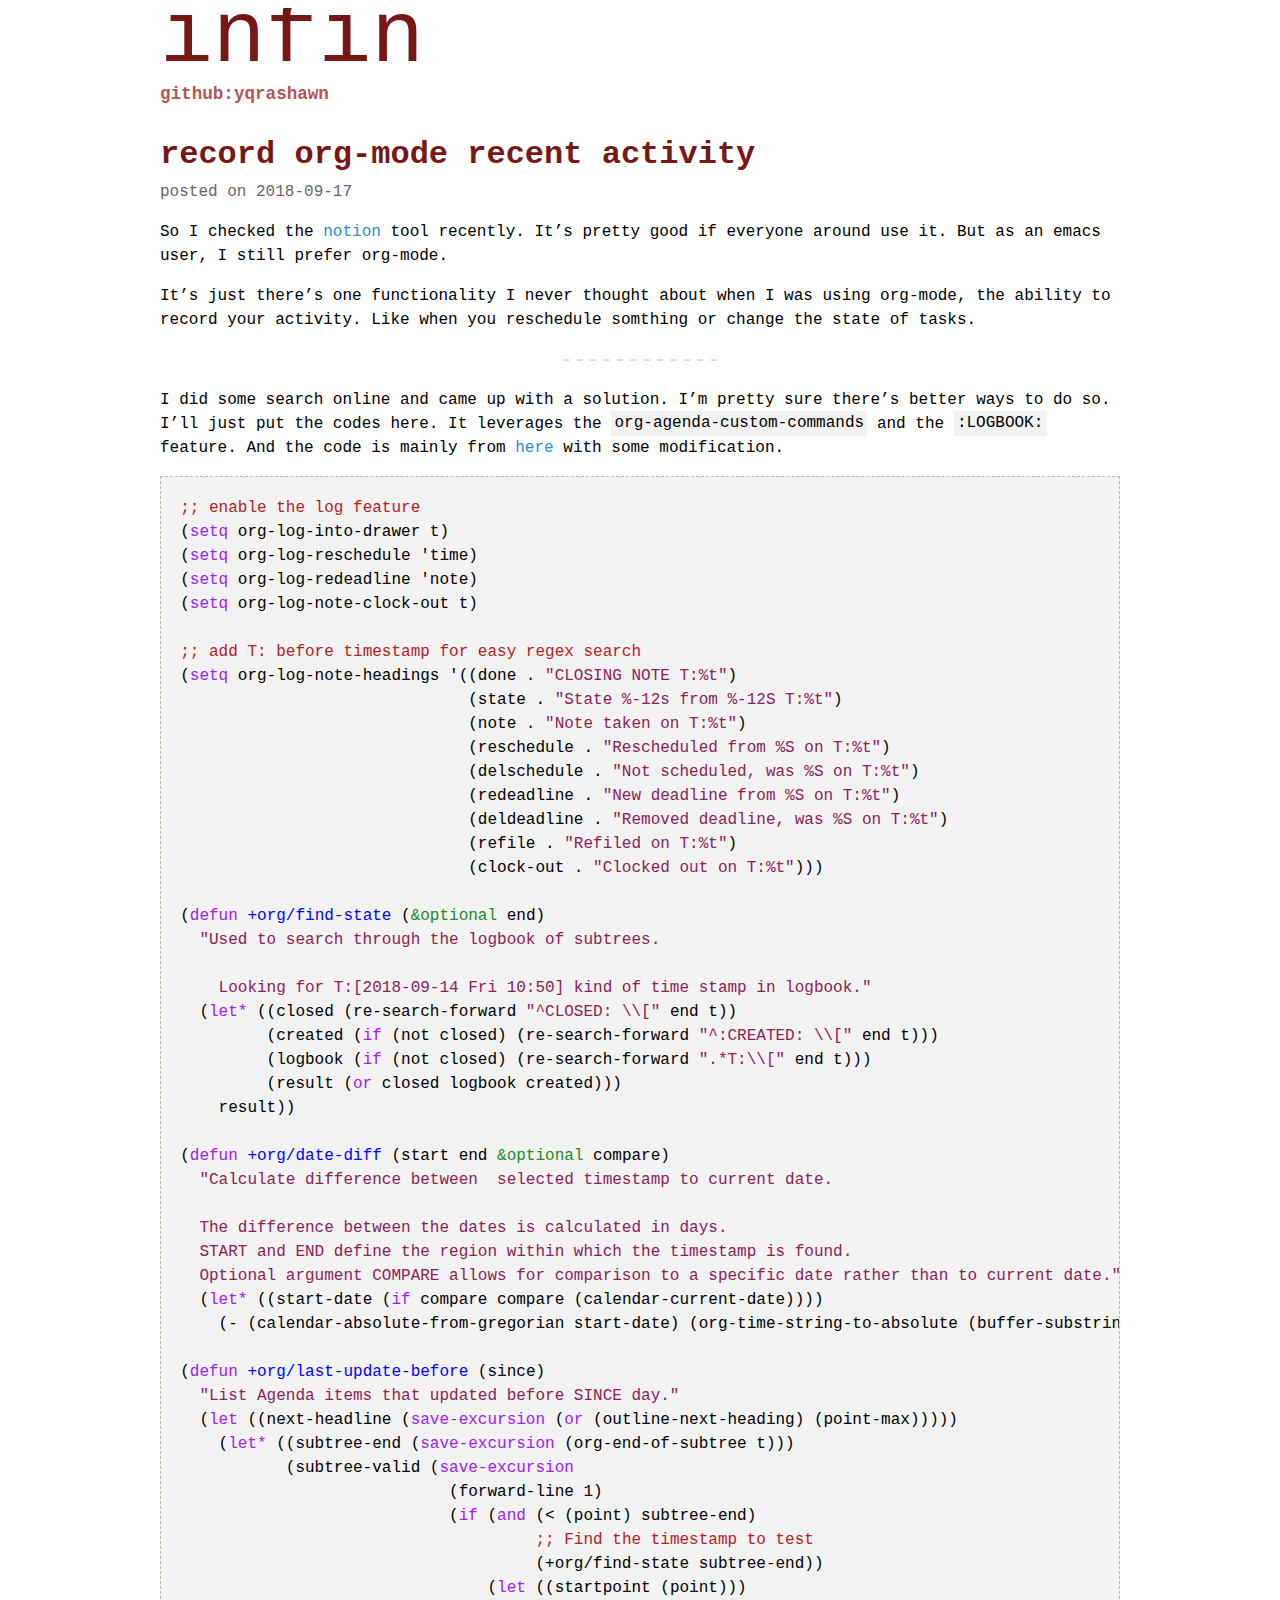
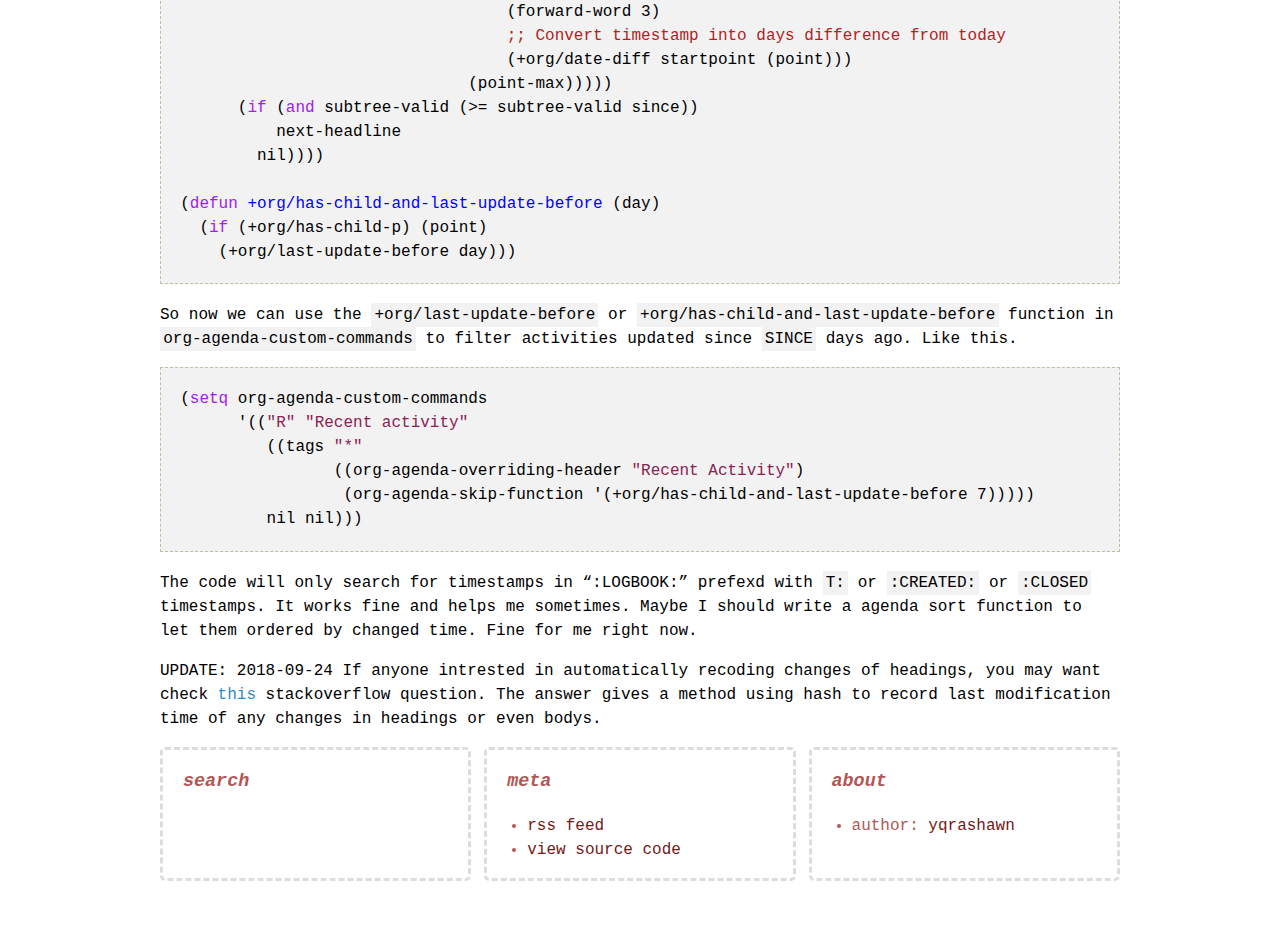
<file: record-org-mode-recent-activity.html>
<!DOCTYPE html>
<html lang="en">
<head>
<!-- 2021-07-20 -->
<meta charset="utf-8">
<meta name="viewport" content="width=device-width, initial-scale=1">
<title>Record Org-Mode Recent Activity</title>
<meta name="generator" content="Org mode">
<meta name="author" content="yqrashawn">
<link rel="icon" type="image/x-icon" href="https://yqrashawn.com/favicon.ico">
<link rel="alternate" type="application/rss+xml" href="rss.xml" title="RSS feed">
<meta property="og:title" content="Record Org-Mode Recent Activity">
<meta property="og:url" content="https://yqrashawn.com/record-org-mode-recent-activity.html">

<meta property="og:type" content="article">
<meta property="article:author" content="yqrashawn">
<meta property="article:published_time" content="2018-09-17T22:25:00+0000">
<meta property="twitter:title" content="Record Org-Mode Recent Activity">
<meta property="twitter:url" content="https://yqrashawn.com/record-org-mode-recent-activity.html">
<meta property="twitter:image" content="https://yqrashawn.com/">
<link rel="stylesheet" href="css/style.css" type="text/css">
</head>
<body>
<header id="top" class="status">
<section>
  <h1><a href="/" title="infin">infin</a></h1>
  <h2><a href="https://github.com/yqrashawn" title="github:yqrashawn" target="_blank" rel="noreferrer noopener">github:yqrashawn</a></h2>
</section>
</header>
<main id="content">
<header>
<h1 class="title">Record Org-Mode Recent Activity</h1>
<p class="subtitle">posted on 2018-09-17</p>
</header><p>
So I checked the <a href="https://www.notion.so/">notion</a> tool recently. It&rsquo;s pretty good if everyone around use it. But as an emacs user, I still prefer org-mode.
</p>

<p>
It&rsquo;s just there&rsquo;s one functionality I never thought about when I was using org-mode, the ability to record your activity. Like when you reschedule somthing or change the state of tasks.
</p>

<hr>

<p>
I did some search online and came up with a solution. I&rsquo;m pretty sure there&rsquo;s better ways to do so. I&rsquo;ll just put the codes here. It leverages the <code>org-agenda-custom-commands</code> and the <code>:LOGBOOK:</code> feature. And the code is mainly from <a href="https://stackoverflow.com/questions/8039416/custom-searches-using-timestamps-in-logbook-in-org-mode">here</a> with some modification.
</p>

<div class="org-src-container">
<pre class="src src-elisp"><span class="org-comment-delimiter">;; </span><span class="org-comment">enable the log feature</span>
(<span class="org-keyword">setq</span> org-log-into-drawer t)
(<span class="org-keyword">setq</span> org-log-reschedule 'time)
(<span class="org-keyword">setq</span> org-log-redeadline 'note)
(<span class="org-keyword">setq</span> org-log-note-clock-out t)

<span class="org-comment-delimiter">;; </span><span class="org-comment">add T: before timestamp for easy regex search</span>
(<span class="org-keyword">setq</span> org-log-note-headings '((done . <span class="org-string">"CLOSING NOTE T:%t"</span>)
                              (state . <span class="org-string">"State %-12s from %-12S T:%t"</span>)
                              (note . <span class="org-string">"Note taken on T:%t"</span>)
                              (reschedule . <span class="org-string">"Rescheduled from %S on T:%t"</span>)
                              (delschedule . <span class="org-string">"Not scheduled, was %S on T:%t"</span>)
                              (redeadline . <span class="org-string">"New deadline from %S on T:%t"</span>)
                              (deldeadline . <span class="org-string">"Removed deadline, was %S on T:%t"</span>)
                              (refile . <span class="org-string">"Refiled on T:%t"</span>)
                              (clock-out . <span class="org-string">"Clocked out on T:%t"</span>)))

(<span class="org-keyword">defun</span> <span class="org-function-name">+org/find-state</span> (<span class="org-type">&amp;optional</span> end)
  <span class="org-doc">"Used to search through the logbook of subtrees.</span>

<span class="org-doc">    Looking for T:[2018-09-14 Fri 10:50] kind of time stamp in logbook."</span>
  (<span class="org-keyword">let*</span> ((closed (re-search-forward <span class="org-string">"^CLOSED: \\["</span> end t))
         (created (<span class="org-keyword">if</span> (not closed) (re-search-forward <span class="org-string">"^:CREATED: \\["</span> end t)))
         (logbook (<span class="org-keyword">if</span> (not closed) (re-search-forward <span class="org-string">".*T:\\["</span> end t)))
         (result (<span class="org-keyword">or</span> closed logbook created)))
    result))

(<span class="org-keyword">defun</span> <span class="org-function-name">+org/date-diff</span> (start end <span class="org-type">&amp;optional</span> compare)
  <span class="org-doc">"Calculate difference between  selected timestamp to current date.</span>

<span class="org-doc">  The difference between the dates is calculated in days.</span>
<span class="org-doc">  START and END define the region within which the timestamp is found.</span>
<span class="org-doc">  Optional argument COMPARE allows for comparison to a specific date rather than to current date."</span>
  (<span class="org-keyword">let*</span> ((start-date (<span class="org-keyword">if</span> compare compare (calendar-current-date))))
    (- (calendar-absolute-from-gregorian start-date) (org-time-string-to-absolute (buffer-substring-no-properties start end)))))

(<span class="org-keyword">defun</span> <span class="org-function-name">+org/last-update-before</span> (since)
  <span class="org-doc">"List Agenda items that updated before SINCE day."</span>
  (<span class="org-keyword">let</span> ((next-headline (<span class="org-keyword">save-excursion</span> (<span class="org-keyword">or</span> (outline-next-heading) (point-max)))))
    (<span class="org-keyword">let*</span> ((subtree-end (<span class="org-keyword">save-excursion</span> (org-end-of-subtree t)))
           (subtree-valid (<span class="org-keyword">save-excursion</span>
                            (forward-line 1)
                            (<span class="org-keyword">if</span> (<span class="org-keyword">and</span> (&lt; (point) subtree-end)
                                     <span class="org-comment-delimiter">;; </span><span class="org-comment">Find the timestamp to test</span>
                                     (+org/find-state subtree-end))
                                (<span class="org-keyword">let</span> ((startpoint (point)))
                                  (forward-word 3)
                                  <span class="org-comment-delimiter">;; </span><span class="org-comment">Convert timestamp into days difference from today</span>
                                  (+org/date-diff startpoint (point)))
                              (point-max)))))
      (<span class="org-keyword">if</span> (<span class="org-keyword">and</span> subtree-valid (&gt;= subtree-valid since))
          next-headline
        nil))))

(<span class="org-keyword">defun</span> <span class="org-function-name">+org/has-child-and-last-update-before</span> (day)
  (<span class="org-keyword">if</span> (+org/has-child-p) (point)
    (+org/last-update-before day)))
</pre>
</div>

<p>
So now we can use the <code>+org/last-update-before</code> or <code>+org/has-child-and-last-update-before</code> function in <code>org-agenda-custom-commands</code> to filter activities updated since <code>SINCE</code> days ago. Like this.
</p>

<div class="org-src-container">
<pre class="src src-elisp">(<span class="org-keyword">setq</span> org-agenda-custom-commands
      '((<span class="org-string">"R"</span> <span class="org-string">"Recent activity"</span>
         ((tags <span class="org-string">"*"</span>
                ((org-agenda-overriding-header <span class="org-string">"Recent Activity"</span>)
                 (org-agenda-skip-function '(+org/has-child-and-last-update-before 7)))))
         nil nil)))
</pre>
</div>

<p>
The code will only search for timestamps in &ldquo;:LOGBOOK:&rdquo; prefexd with <code>T:</code> or <code>:CREATED:</code> or <code>:CLOSED</code> timestamps. It works fine and helps me sometimes. Maybe I should write a agenda sort function to let them ordered by changed time. Fine for me right now.
</p>

<p>
UPDATE: 2018-09-24
If anyone intrested in automatically recoding changes of headings, you may want check <a href="https://emacs.stackexchange.com/questions/39348/org-auto-add-update-date-of-last-modification-of-heading-and-or-its-body-to#">this</a> stackoverflow question. The answer gives a method using hash to record last modification time of any changes in headings or even bodys.</p>
</main>
<footer id="postamble" class="status">
<section>
  <h3>Search</h3>
  <iframe class="search-box" src="https://duckduckgo.com/search.html?site=yqrashawn.com&prefill=search"></iframe>
</section>
<section>
  <h3>Meta</h3>
  <ul>
    <li><a href="rss.xml">RSS feed</a></li>
    <li><a href="https://github.com/yqrashawn/blog">View source code</a></li>
  </ul>
</section>
<section>
  <h3>About</h3>
  <ul>
    <li>Author: <a href="http://github.com/yqrashawn">yqrashawn</a></li>
    <!-- <li>Twitter: <a href="http://twitter.com/yqrashawn">@yqrashawn</a></li> -->
  </ul>
</section>
</footer>
</body>
</html>
</file>
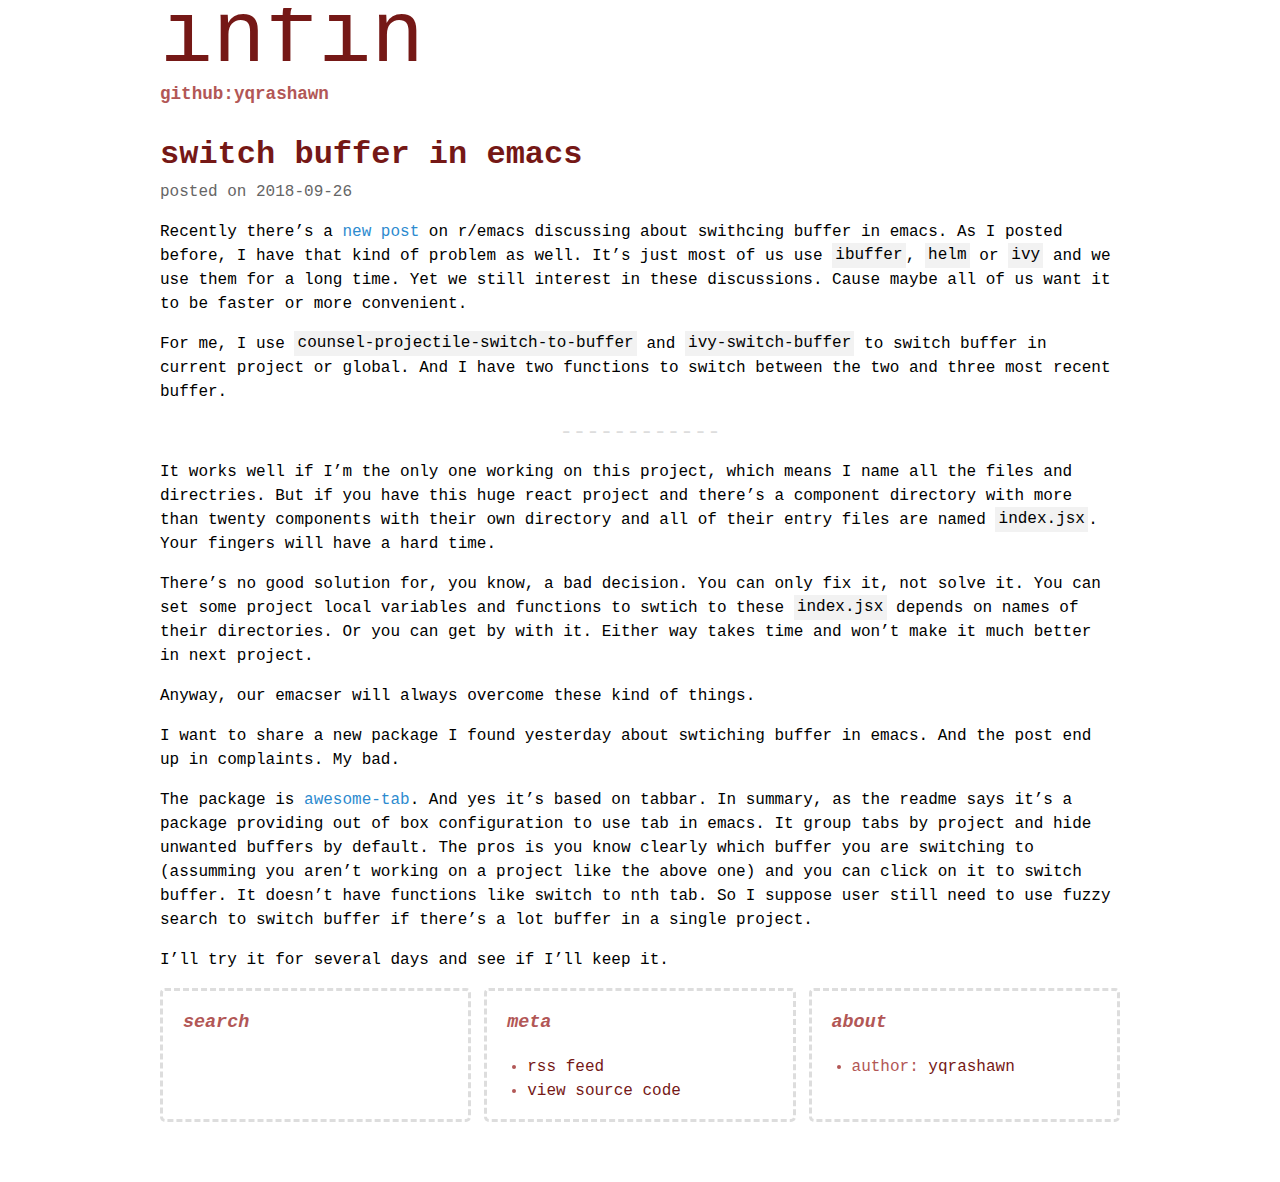
<file: switch-buffer-in-emacs.html>
<!DOCTYPE html>
<html lang="en">
<head>
<!-- 2021-07-20 -->
<meta charset="utf-8">
<meta name="viewport" content="width=device-width, initial-scale=1">
<title>Switch Buffer In Emacs</title>
<meta name="generator" content="Org mode">
<meta name="author" content="yqrashawn">
<link rel="icon" type="image/x-icon" href="https://yqrashawn.com/favicon.ico">
<link rel="alternate" type="application/rss+xml" href="rss.xml" title="RSS feed">
<meta property="og:title" content="Switch Buffer In Emacs">
<meta property="og:url" content="https://yqrashawn.com/switch-buffer-in-emacs.html">

<meta property="og:type" content="article">
<meta property="article:author" content="yqrashawn">
<meta property="article:published_time" content="2018-09-26T07:59:00+0000">
<meta property="twitter:title" content="Switch Buffer In Emacs">
<meta property="twitter:url" content="https://yqrashawn.com/switch-buffer-in-emacs.html">
<meta property="twitter:image" content="https://yqrashawn.com/">
<link rel="stylesheet" href="css/style.css" type="text/css">
</head>
<body>
<header id="top" class="status">
<section>
  <h1><a href="/" title="infin">infin</a></h1>
  <h2><a href="https://github.com/yqrashawn" title="github:yqrashawn" target="_blank" rel="noreferrer noopener">github:yqrashawn</a></h2>
</section>
</header>
<main id="content">
<header>
<h1 class="title">Switch Buffer In Emacs</h1>
<p class="subtitle">posted on 2018-09-26</p>
</header><p>
Recently there&rsquo;s a <a href="https://www.reddit.com/r/emacs/comments/9hmh8n/whats_your_preferred_method_of_switching_buffers/">new post</a> on r/emacs discussing about swithcing buffer in emacs. As I posted before, I have that kind of problem as well. It&rsquo;s just most of us use <code>ibuffer</code>, <code>helm</code> or <code>ivy</code> and we use them for a long time. Yet we still interest in these discussions. Cause maybe all of us want it to be faster or more convenient.
</p>

<p>
For me, I use <code>counsel-projectile-switch-to-buffer</code> and <code>ivy-switch-buffer</code> to switch buffer in current project or global. And I have two functions to switch between the two and three most recent buffer.
</p>

<hr>

<p>
It works well if I&rsquo;m the only one working on this project, which means I name all the files and directries. But if you have this huge react project and there&rsquo;s a component directory with more than twenty components with their own directory and all of their entry files are named <code>index.jsx</code>. Your fingers will have a hard time.
</p>

<p>
There&rsquo;s no good solution for, you know, a bad decision. You can only fix it, not solve it. You can set some project local variables and functions to swtich to these <code>index.jsx</code> depends on names of their directories. Or you can get by with it. Either way takes time and won&rsquo;t make it much better in next project.
</p>

<p>
Anyway, our emacser will always overcome these kind of things.
</p>

<p>
I want to share a new package I found yesterday about swtiching buffer in emacs. And the post end up in complaints. My bad.
</p>

<p>
The package is <a href="https://github.com/manateelazycat/awesome-tab">awesome-tab</a>. And yes it&rsquo;s based on tabbar. In summary, as the readme says it&rsquo;s a package providing out of box configuration to use tab in emacs. It group tabs by project and hide unwanted buffers by default. The pros is you know clearly which buffer you are switching to (assumming you aren&rsquo;t working on a project like the above one) and you can click on it to switch buffer. It doesn&rsquo;t have functions like switch to nth tab. So I suppose user still need to use fuzzy search to switch buffer if there&rsquo;s a lot buffer in a single project.
</p>

<p>
I&rsquo;ll try it for several days and see if I&rsquo;ll keep it.
</p>
</main>
<footer id="postamble" class="status">
<section>
  <h3>Search</h3>
  <iframe class="search-box" src="https://duckduckgo.com/search.html?site=yqrashawn.com&prefill=search"></iframe>
</section>
<section>
  <h3>Meta</h3>
  <ul>
    <li><a href="rss.xml">RSS feed</a></li>
    <li><a href="https://github.com/yqrashawn/blog">View source code</a></li>
  </ul>
</section>
<section>
  <h3>About</h3>
  <ul>
    <li>Author: <a href="http://github.com/yqrashawn">yqrashawn</a></li>
    <!-- <li>Twitter: <a href="http://twitter.com/yqrashawn">@yqrashawn</a></li> -->
  </ul>
</section>
</footer>
</body>
</html>
</file>
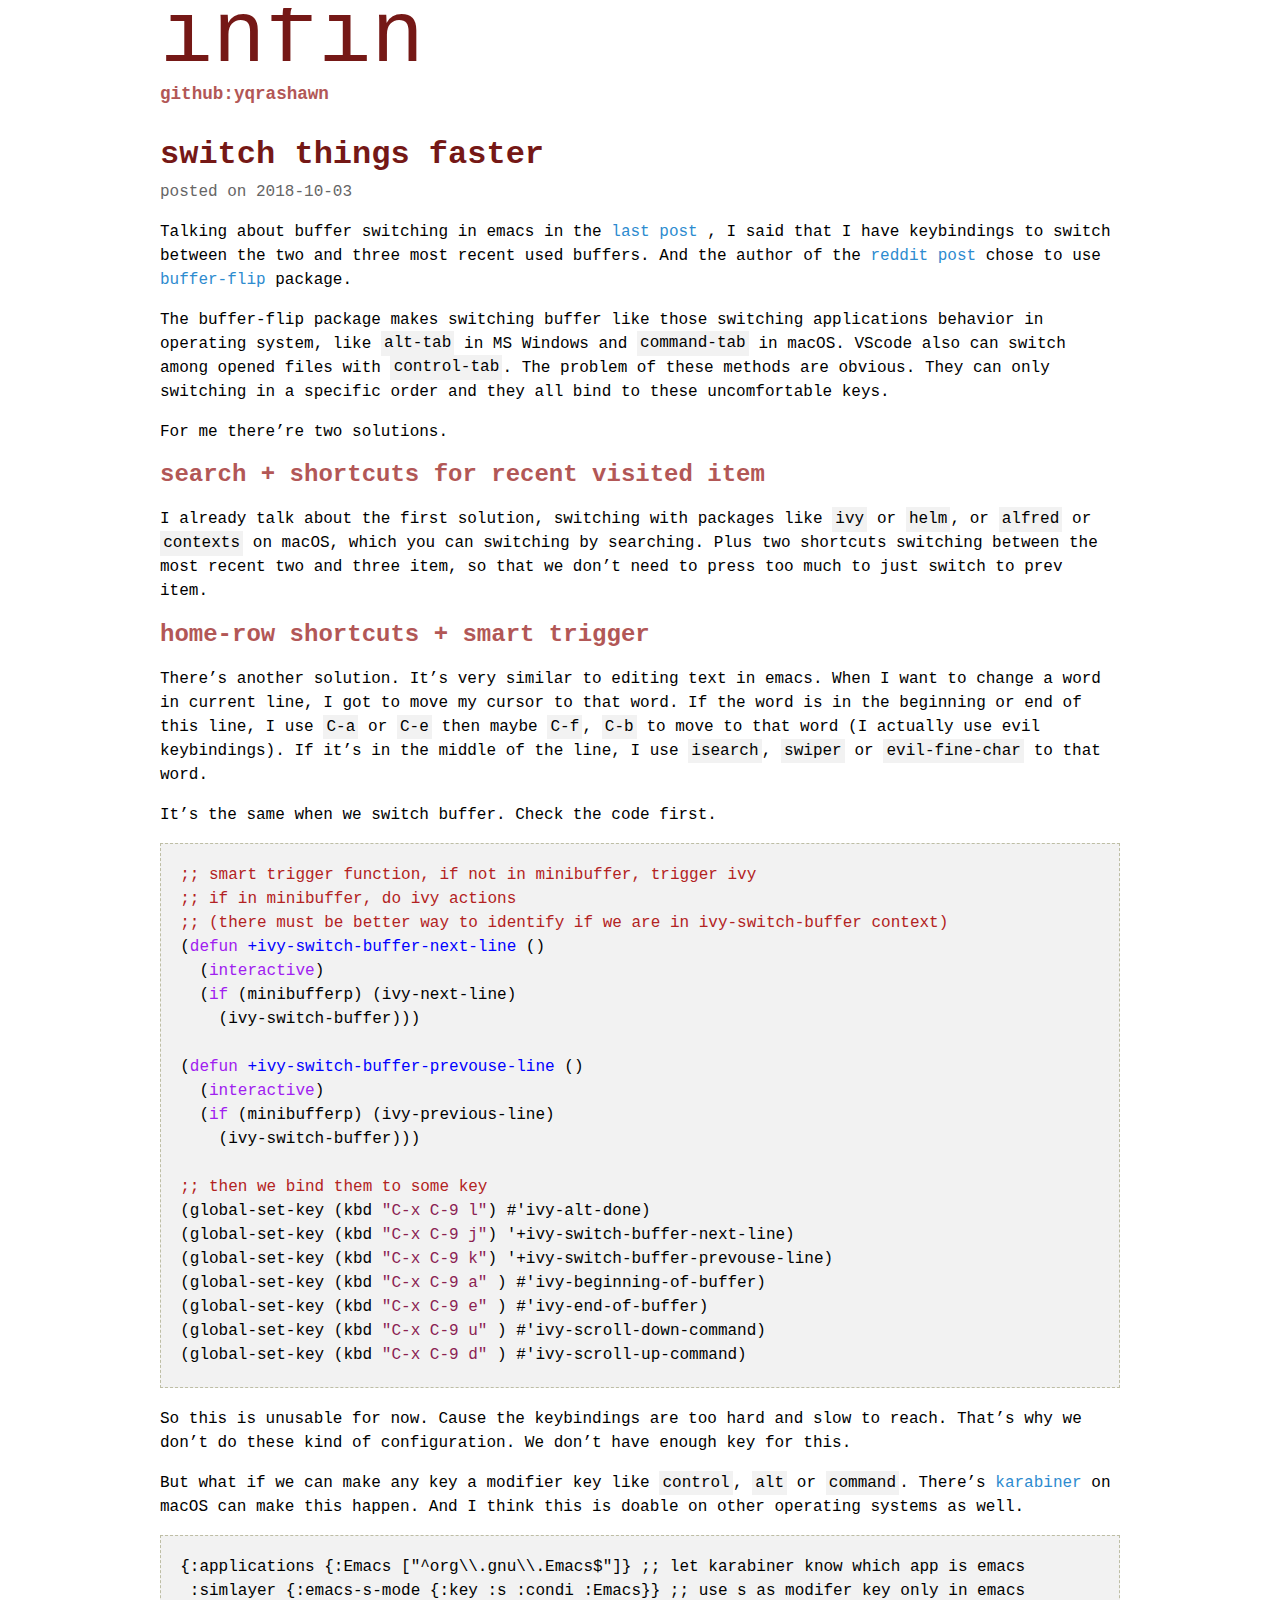
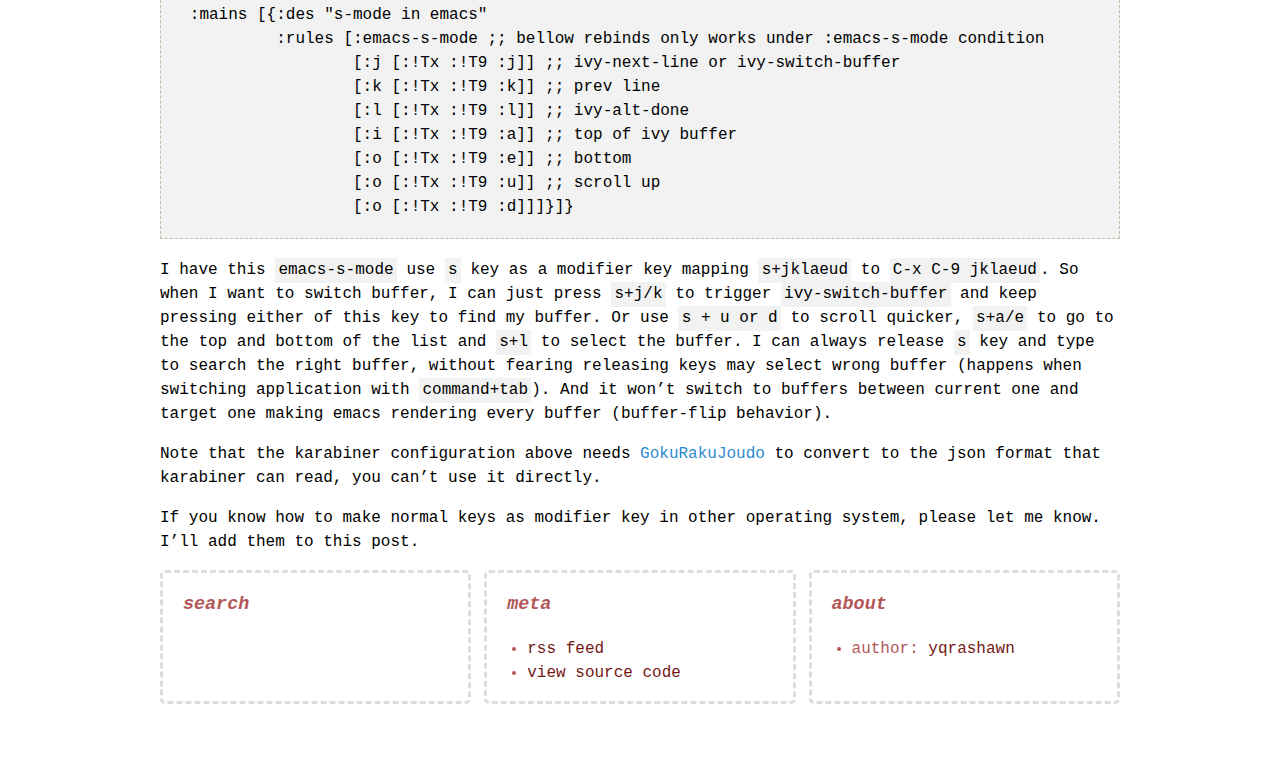
<file: switch-things-faster.html>
<!DOCTYPE html>
<html lang="en">
<head>
<!-- 2021-07-20 -->
<meta charset="utf-8">
<meta name="viewport" content="width=device-width, initial-scale=1">
<title>Switch Things Faster</title>
<meta name="generator" content="Org mode">
<meta name="author" content="yqrashawn">
<link rel="icon" type="image/x-icon" href="https://yqrashawn.com/favicon.ico">
<link rel="alternate" type="application/rss+xml" href="rss.xml" title="RSS feed">
<meta property="og:title" content="Switch Things Faster">
<meta property="og:url" content="https://yqrashawn.com/switch-things-faster.html">

<meta property="og:type" content="article">
<meta property="article:author" content="yqrashawn">
<meta property="article:published_time" content="2018-10-03T02:30:00+0000">
<meta property="twitter:title" content="Switch Things Faster">
<meta property="twitter:url" content="https://yqrashawn.com/switch-things-faster.html">
<meta property="twitter:image" content="https://yqrashawn.com/">
<link rel="stylesheet" href="css/style.css" type="text/css">
</head>
<body>
<header id="top" class="status">
<section>
  <h1><a href="/" title="infin">infin</a></h1>
  <h2><a href="https://github.com/yqrashawn" title="github:yqrashawn" target="_blank" rel="noreferrer noopener">github:yqrashawn</a></h2>
</section>
</header>
<main id="content">
<header>
<h1 class="title">Switch Things Faster</h1>
<p class="subtitle">posted on 2018-10-03</p>
</header><p>
Talking about buffer switching in emacs in the <a href="http://yqrashawn.com/2018/09/26/switch-buffer-in-emacs/">last post</a> , I said that I have keybindings to switch between the two and three most recent used buffers. And the author of the <a href="https://www.reddit.com/r/emacs/comments/9hmh8n/whats_your_preferred_method_of_switching_buffers/">reddit post</a> chose to use <a href="https://github.com/killdash9/buffer-flip.el">buffer-flip</a> package.
</p>

<p>
The buffer-flip package makes switching buffer like those switching applications behavior in operating system, like <code>alt-tab</code> in MS Windows and <code>command-tab</code> in macOS. VScode also can switch among opened files with <code>control-tab</code>. The problem of these methods are obvious. They can only switching in a specific order and they all bind to these uncomfortable keys.
</p>

<p>
For me there&rsquo;re two solutions.
</p>

<section id="outline-container-orgd72e517" class="outline-2">
<h2 id="orgd72e517"><a href="#orgd72e517">Search + shortcuts for recent visited item</a></h2>
<div class="outline-text-2" id="text-orgd72e517">
<p>
I already talk about the first solution, switching with packages like <code>ivy</code> or <code>helm</code>, or <code>alfred</code> or <code>contexts</code> on macOS, which you can switching by searching. Plus two shortcuts switching between the most recent two and three item, so that we don&rsquo;t need to press too much to just switch to prev item.
</p>
</div>
</section>

<section id="outline-container-orgc129545" class="outline-2">
<h2 id="orgc129545"><a href="#orgc129545">home-row shortcuts + smart trigger</a></h2>
<div class="outline-text-2" id="text-orgc129545">
<p>
There&rsquo;s another solution. It&rsquo;s very similar to editing text in emacs. When I want to change a word in current line, I got to move my cursor to that word. If the word is in the beginning or end of this line, I use <code>C-a</code> or <code>C-e</code> then maybe <code>C-f</code>, <code>C-b</code> to move to that word (I actually use evil keybindings). If it&rsquo;s in the middle of the line, I use <code>isearch</code>, <code>swiper</code> or <code>evil-fine-char</code> to that word.
</p>

<p>
It&rsquo;s the same when we switch buffer. Check the code first.
</p>

<div class="org-src-container">
<pre class="src src-elisp"><span class="org-comment-delimiter">;; </span><span class="org-comment">smart trigger function, if not in minibuffer, trigger ivy</span>
<span class="org-comment-delimiter">;; </span><span class="org-comment">if in minibuffer, do ivy actions</span>
<span class="org-comment-delimiter">;; </span><span class="org-comment">(there must be better way to identify if we are in ivy-switch-buffer context)</span>
(<span class="org-keyword">defun</span> <span class="org-function-name">+ivy-switch-buffer-next-line</span> ()
  (<span class="org-keyword">interactive</span>)
  (<span class="org-keyword">if</span> (minibufferp) (ivy-next-line)
    (ivy-switch-buffer)))

(<span class="org-keyword">defun</span> <span class="org-function-name">+ivy-switch-buffer-prevouse-line</span> ()
  (<span class="org-keyword">interactive</span>)
  (<span class="org-keyword">if</span> (minibufferp) (ivy-previous-line)
    (ivy-switch-buffer)))

<span class="org-comment-delimiter">;; </span><span class="org-comment">then we bind them to some key</span>
(global-set-key (kbd <span class="org-string">"C-x C-9 l"</span>) #'ivy-alt-done)
(global-set-key (kbd <span class="org-string">"C-x C-9 j"</span>) '+ivy-switch-buffer-next-line)
(global-set-key (kbd <span class="org-string">"C-x C-9 k"</span>) '+ivy-switch-buffer-prevouse-line)
(global-set-key (kbd <span class="org-string">"C-x C-9 a"</span> ) #'ivy-beginning-of-buffer)
(global-set-key (kbd <span class="org-string">"C-x C-9 e"</span> ) #'ivy-end-of-buffer)
(global-set-key (kbd <span class="org-string">"C-x C-9 u"</span> ) #'ivy-scroll-down-command)
(global-set-key (kbd <span class="org-string">"C-x C-9 d"</span> ) #'ivy-scroll-up-command)
</pre>
</div>

<p>
So this is unusable for now. Cause the keybindings are too hard and slow to reach. That&rsquo;s why we don&rsquo;t do these kind of configuration. We don&rsquo;t have enough key for this.
</p>

<p>
But what if we can make any key a modifier key like <code>control</code>, <code>alt</code> or <code>command</code>. There&rsquo;s <a href="https://pqrs.org/osx/karabiner/">karabiner</a> on macOS can make this happen. And I think this is doable on other operating systems as well.
</p>

<div class="org-src-container">
<pre class="src src-clojure">{:applications {:Emacs ["^org\\.gnu\\.Emacs$"]} ;; let karabiner know which app is emacs
 :simlayer {:emacs-s-mode {:key :s :condi :Emacs}} ;; use s as modifer key only in emacs
 :mains [{:des "s-mode in emacs"
	  :rules [:emacs-s-mode ;; bellow rebinds only works under :emacs-s-mode condition
		  [:j [:!Tx :!T9 :j]] ;; ivy-next-line or ivy-switch-buffer
		  [:k [:!Tx :!T9 :k]] ;; prev line
		  [:l [:!Tx :!T9 :l]] ;; ivy-alt-done
		  [:i [:!Tx :!T9 :a]] ;; top of ivy buffer
		  [:o [:!Tx :!T9 :e]] ;; bottom
		  [:o [:!Tx :!T9 :u]] ;; scroll up
		  [:o [:!Tx :!T9 :d]]]}]}
</pre>
</div>

<p>
I have this <code>emacs-s-mode</code> use <code>s</code> key as a modifier key mapping <code>s+jklaeud</code> to <code>C-x C-9 jklaeud</code>. So when I want to switch buffer, I can just press <code>s+j/k</code> to trigger <code>ivy-switch-buffer</code> and keep pressing either of this key to find my buffer. Or use <code>s + u or d</code> to scroll quicker, <code>s+a/e</code> to go to the top and bottom of the list and <code>s+l</code> to select the buffer. I can always release <code>s</code> key and type to search the right buffer, without fearing releasing keys may select wrong buffer (happens when switching application with <code>command+tab</code>). And it won&rsquo;t switch to buffers between current one and target one making emacs rendering every buffer (buffer-flip behavior).
</p>

<p>
Note that the karabiner configuration above needs <a href="https://github.com/yqrashawn/GokuRakuJoudo">GokuRakuJoudo</a> to convert to the json format that karabiner can read, you can&rsquo;t use it directly.
</p>

<p>
If you know how to make normal keys as modifier key in other operating system, please let me know. I&rsquo;ll add them to this post.</p>
</div>
</section>
</main>
<footer id="postamble" class="status">
<section>
  <h3>Search</h3>
  <iframe class="search-box" src="https://duckduckgo.com/search.html?site=yqrashawn.com&prefill=search"></iframe>
</section>
<section>
  <h3>Meta</h3>
  <ul>
    <li><a href="rss.xml">RSS feed</a></li>
    <li><a href="https://github.com/yqrashawn/blog">View source code</a></li>
  </ul>
</section>
<section>
  <h3>About</h3>
  <ul>
    <li>Author: <a href="http://github.com/yqrashawn">yqrashawn</a></li>
    <!-- <li>Twitter: <a href="http://twitter.com/yqrashawn">@yqrashawn</a></li> -->
  </ul>
</section>
</footer>
</body>
</html>
</file>
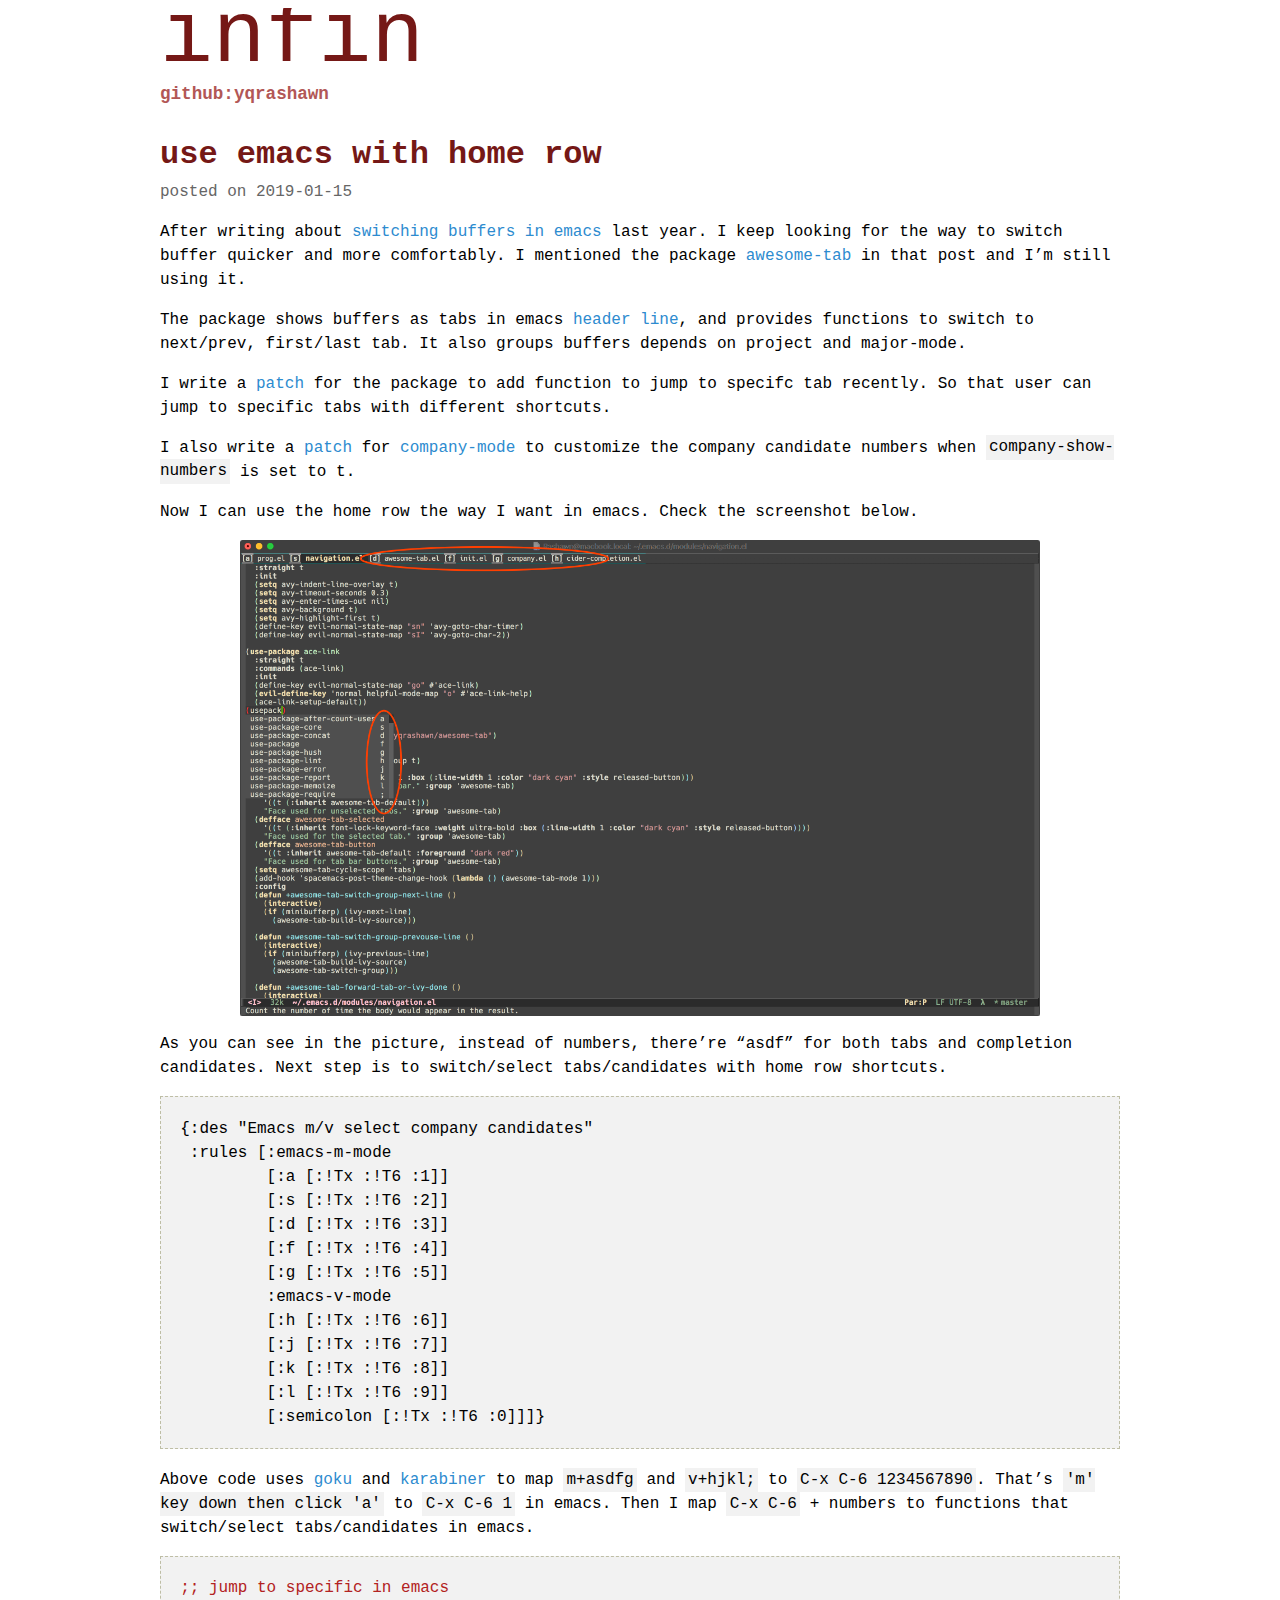
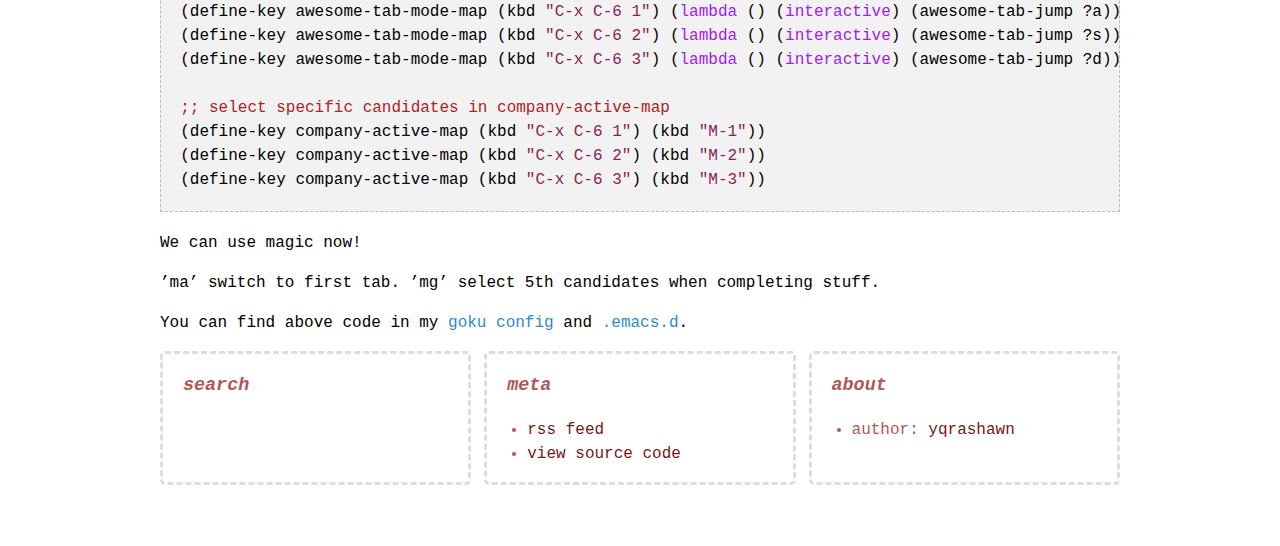
<file: use-emacs-with-home-row.html>
<!DOCTYPE html>
<html lang="en">
<head>
<!-- 2021-07-20 -->
<meta charset="utf-8">
<meta name="viewport" content="width=device-width, initial-scale=1">
<title>Use Emacs With Home Row</title>
<meta name="generator" content="Org mode">
<meta name="author" content="yqrashawn">
<link rel="icon" type="image/x-icon" href="https://yqrashawn.com/favicon.ico">
<link rel="alternate" type="application/rss+xml" href="rss.xml" title="RSS feed">
<meta property="og:title" content="Use Emacs With Home Row">
<meta property="og:url" content="https://yqrashawn.com/use-emacs-with-home-row.html">

<meta property="og:type" content="article">
<meta property="article:author" content="yqrashawn">
<meta property="article:published_time" content="2019-01-15T11:54:00+0000">
<meta property="twitter:title" content="Use Emacs With Home Row">
<meta property="twitter:url" content="https://yqrashawn.com/use-emacs-with-home-row.html">
<meta property="twitter:image" content="https://yqrashawn.com/">
<link rel="stylesheet" href="css/style.css" type="text/css">
</head>
<body>
<header id="top" class="status">
<section>
  <h1><a href="/" title="infin">infin</a></h1>
  <h2><a href="https://github.com/yqrashawn" title="github:yqrashawn" target="_blank" rel="noreferrer noopener">github:yqrashawn</a></h2>
</section>
</header>
<main id="content">
<header>
<h1 class="title">Use Emacs With Home Row</h1>
<p class="subtitle">posted on 2019-01-15</p>
</header><p>
After writing about <a href="http://yqrashawn.com/2018/09/26/switch-buffer-in-emacs/">switching buffers in emacs</a> last year. I keep looking for the way to switch buffer quicker and more comfortably. I mentioned the package <a href="https://github.com/manateelazycat/awesome-tab">awesome-tab</a> in that post and I&rsquo;m still using it.
</p>

<p>
The package shows buffers as tabs in emacs <a href="http://www.gnu.org/s/emacs/manual/html_node/elisp/Header-Lines.html">header line</a>, and provides functions to switch to next/prev, first/last tab. It also groups buffers depends on project and major-mode.
</p>

<p>
I write a <a href="https://github.com/yqrashawn/awesome-tab">patch</a> for the package to add function to jump to specifc tab recently. So that user can jump to specific tabs with different shortcuts.
</p>

<p>
I also write a <a href="https://github.com/company-mode/company-mode/pull/859">patch</a> for <a href="https://github.com/company-mode/company-mode">company-mode</a> to customize the company candidate numbers when <code>company-show-numbers</code> is set to t.
</p>

<p>
Now I can use the home row the way I want in emacs. Check the screenshot below.
</p>


<figure id="orge776e6b">
<img src="../content/2019/01/15/emacs-home-row.png" alt="use emacs with home row image" align="center" width="800">

</figure>

<p>
As you can see in the picture, instead of numbers, there&rsquo;re &ldquo;asdf&rdquo; for both tabs and completion candidates. Next step is to switch/select tabs/candidates with home row shortcuts.
</p>

<div class="org-src-container">
<pre class="src src-clojure">{:des "Emacs m/v select company candidates"
 :rules [:emacs-m-mode
	 [:a [:!Tx :!T6 :1]]
	 [:s [:!Tx :!T6 :2]]
	 [:d [:!Tx :!T6 :3]]
	 [:f [:!Tx :!T6 :4]]
	 [:g [:!Tx :!T6 :5]]
	 :emacs-v-mode
	 [:h [:!Tx :!T6 :6]]
	 [:j [:!Tx :!T6 :7]]
	 [:k [:!Tx :!T6 :8]]
	 [:l [:!Tx :!T6 :9]]
	 [:semicolon [:!Tx :!T6 :0]]]}
</pre>
</div>

<p>
Above code uses <a href="https://github.com/yqrashawn/GokuRakuJoudo">goku</a> and <a href="https://github.com/tekezo/Karabiner-Elements">karabiner</a> to map <code>m+asdfg</code> and <code>v+hjkl;</code> to <code>C-x C-6 1234567890</code>. That&rsquo;s <code>'m' key down then click 'a'</code> to <code>C-x C-6 1</code> in emacs. Then I map <code>C-x C-6</code> + numbers to functions that switch/select tabs/candidates in emacs.
</p>

<div class="org-src-container">
<pre class="src src-elisp"><span class="org-comment-delimiter">;; </span><span class="org-comment">jump to specific in emacs</span>
(define-key awesome-tab-mode-map (kbd <span class="org-string">"C-x C-6 1"</span>) (<span class="org-keyword">lambda</span> () (<span class="org-keyword">interactive</span>) (awesome-tab-jump ?a)))
(define-key awesome-tab-mode-map (kbd <span class="org-string">"C-x C-6 2"</span>) (<span class="org-keyword">lambda</span> () (<span class="org-keyword">interactive</span>) (awesome-tab-jump ?s)))
(define-key awesome-tab-mode-map (kbd <span class="org-string">"C-x C-6 3"</span>) (<span class="org-keyword">lambda</span> () (<span class="org-keyword">interactive</span>) (awesome-tab-jump ?d)))

<span class="org-comment-delimiter">;; </span><span class="org-comment">select specific candidates in company-active-map</span>
(define-key company-active-map (kbd <span class="org-string">"C-x C-6 1"</span>) (kbd <span class="org-string">"M-1"</span>))
(define-key company-active-map (kbd <span class="org-string">"C-x C-6 2"</span>) (kbd <span class="org-string">"M-2"</span>))
(define-key company-active-map (kbd <span class="org-string">"C-x C-6 3"</span>) (kbd <span class="org-string">"M-3"</span>))
</pre>
</div>

<p>
We can use magic now!
</p>

<p>
&rsquo;ma&rsquo; switch to first tab. &rsquo;mg&rsquo; select 5th candidates when completing stuff.
</p>

<p>
You can find above code in my <a href="https://github.com/yqrashawn/yqdotfiles/blob/master/.config/karabiner.edn">goku config</a> and <a href="https://github.com/yqrashawn/.emacs.d">.emacs.d</a>.
</p>
</main>
<footer id="postamble" class="status">
<section>
  <h3>Search</h3>
  <iframe class="search-box" src="https://duckduckgo.com/search.html?site=yqrashawn.com&prefill=search"></iframe>
</section>
<section>
  <h3>Meta</h3>
  <ul>
    <li><a href="rss.xml">RSS feed</a></li>
    <li><a href="https://github.com/yqrashawn/blog">View source code</a></li>
  </ul>
</section>
<section>
  <h3>About</h3>
  <ul>
    <li>Author: <a href="http://github.com/yqrashawn">yqrashawn</a></li>
    <!-- <li>Twitter: <a href="http://twitter.com/yqrashawn">@yqrashawn</a></li> -->
  </ul>
</section>
</footer>
</body>
</html>
</file>
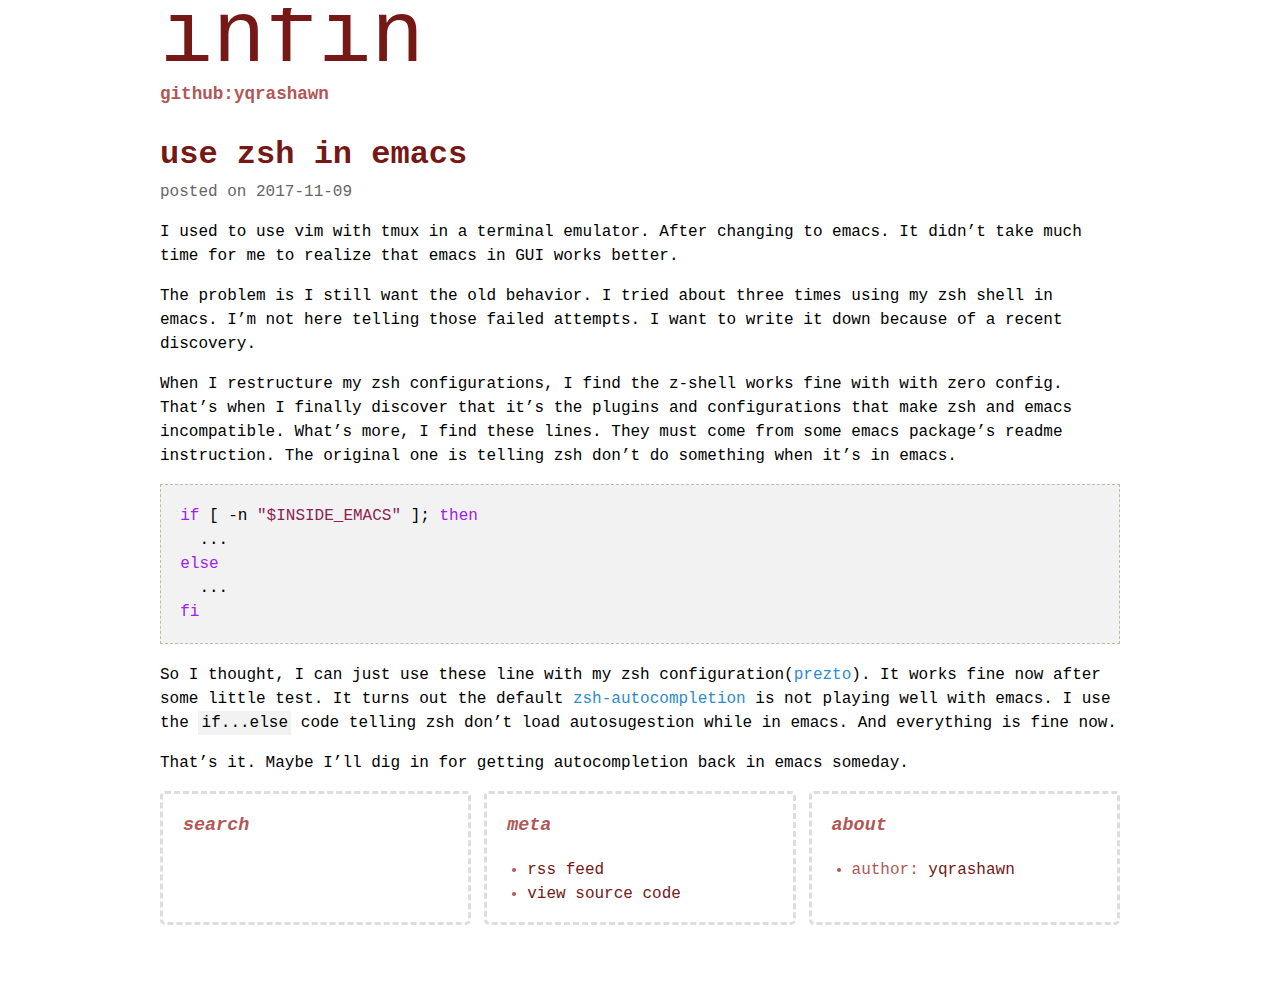
<file: use-zsh-in-emacs.html>
<!DOCTYPE html>
<html lang="en">
<head>
<!-- 2021-07-20 -->
<meta charset="utf-8">
<meta name="viewport" content="width=device-width, initial-scale=1">
<title>Use Zsh In Emacs</title>
<meta name="generator" content="Org mode">
<meta name="author" content="yqrashawn">
<link rel="icon" type="image/x-icon" href="https://yqrashawn.com/favicon.ico">
<link rel="alternate" type="application/rss+xml" href="rss.xml" title="RSS feed">
<meta property="og:title" content="Use Zsh In Emacs">
<meta property="og:url" content="https://yqrashawn.com/use-zsh-in-emacs.html">

<meta property="og:type" content="article">
<meta property="article:author" content="yqrashawn">
<meta property="article:published_time" content="2017-11-09T21:55:00+0000">
<meta property="twitter:title" content="Use Zsh In Emacs">
<meta property="twitter:url" content="https://yqrashawn.com/use-zsh-in-emacs.html">
<meta property="twitter:image" content="https://yqrashawn.com/">
<link rel="stylesheet" href="css/style.css" type="text/css">
</head>
<body>
<header id="top" class="status">
<section>
  <h1><a href="/" title="infin">infin</a></h1>
  <h2><a href="https://github.com/yqrashawn" title="github:yqrashawn" target="_blank" rel="noreferrer noopener">github:yqrashawn</a></h2>
</section>
</header>
<main id="content">
<header>
<h1 class="title">Use Zsh In Emacs</h1>
<p class="subtitle">posted on 2017-11-09</p>
</header><p>
I used to use vim with tmux in a terminal emulator. After changing to emacs. It didn&rsquo;t take much time for me to realize that emacs in GUI works better.
</p>

<p>
The problem is I still want the old behavior. I tried about three times using my zsh shell in emacs. I&rsquo;m not here telling those failed attempts. I want to write it down because of a recent discovery.
</p>

<p>
When I restructure my zsh configurations, I find the z-shell works fine with with zero config. That&rsquo;s when I finally discover that it&rsquo;s the plugins and configurations that make zsh and emacs incompatible. What&rsquo;s more, I find these lines. They must come from some emacs package&rsquo;s readme instruction. The original one is telling zsh don&rsquo;t do something when it&rsquo;s in emacs.
</p>

<div class="org-src-container">
<pre class="src src-shell"><span class="org-keyword">if</span> [ -n <span class="org-string">"$INSIDE_EMACS"</span> ]; <span class="org-keyword">then</span>
  ...
<span class="org-keyword">else</span>
  ...
<span class="org-keyword">fi</span>
</pre>
</div>

<p>
So I thought, I can just use these line with my zsh configuration(<a href="https://github.com/sorin-ionescu/prezto">prezto</a>). It works fine now after some little test. It turns out the default <a href="https://github.com/zsh-users/zsh-completions">zsh-autocompletion</a> is not playing well with emacs. I use the <code>if...else</code> code telling zsh don&rsquo;t load autosugestion while in emacs. And everything is fine now.
</p>

<p>
That&rsquo;s it. Maybe I&rsquo;ll dig in for getting autocompletion back in emacs someday.
</p>
</main>
<footer id="postamble" class="status">
<section>
  <h3>Search</h3>
  <iframe class="search-box" src="https://duckduckgo.com/search.html?site=yqrashawn.com&prefill=search"></iframe>
</section>
<section>
  <h3>Meta</h3>
  <ul>
    <li><a href="rss.xml">RSS feed</a></li>
    <li><a href="https://github.com/yqrashawn/blog">View source code</a></li>
  </ul>
</section>
<section>
  <h3>About</h3>
  <ul>
    <li>Author: <a href="http://github.com/yqrashawn">yqrashawn</a></li>
    <!-- <li>Twitter: <a href="http://twitter.com/yqrashawn">@yqrashawn</a></li> -->
  </ul>
</section>
</footer>
</body>
</html>
</file>
<file: css/style.css>
/***************************************************
* Main style sheet
*
* Project:      infin blog
* URL:          yqrashawn.com
* Author:       yqrashawn
*
* Colors:
*    - main:          #FFFFFF
*    - dark:          #7F7F6E
*    - bright:        #F2F2F2
*    - dark-red:      #751816
*    - bright-red:    #B25756
*    - subtle:        #DDDDDD
*    - dimmed:        #666666
*    - blueish:       #2D8BCF
*    - redish:        #D45755
*
**************************************************/

/**************************
* General styles
*************************/
body {
  line-height: 1.5em;
  font-family: 'Fira Code', Courier, monospace;
}
h1, h2, h3, h4, h5, h6 {
  text-transform: lowercase;
}
blockquote {
  background: #F2F2F2;
  border-left: 3px solid #BEBEA5;
  padding: 0.2em 1em;
}
blockquote p {
  margin: 0.5em 0;
}
h1 a, h1 a:link, h1 a:active, h1 a:visited, h1.redir, h1 {
  color: #751816;
}
h1 a:hover {
  color: #B25756;
  text-decoration: none;
}
h2, h2 a:link, h2 a:active, h2 a:visited,
h3, h3 a:link, h3 a:active, h3 a:visited,
h4, h4 a:link, h4 a:active, h4 a:visited,
h5, h5 a:link, h5 a:active, h5 a:visited,
h6, h6 a:link, h6 a:active, h6 a:visited {
  color: #B25756;
  font-weight: bold;
  text-decoration: none;
}
a, a:link, a:visited {
  color: #2D8BCF;
  text-decoration: none;
}
a:hover, a:active {
  color: #D45755;
  text-decoration: underline;
}
pre, code {
  font-family: 'Fira Code', Courier, monospace;
}
pre code {
  background: inherit;
  font-size: 1em;
}
pre {
  background-color: #F2F2F2;
  border: 1px dashed #BEBEA5;
  line-height: 1.5em;
  overflow-x: auto;
  -webkit-overflow-scrolling: touch;
}
code {
  background: #F2F2F2 none repeat scroll 0 0;
  padding: 0.2em;
}
table {
  border-collapse: collapse;
  border-spacing: 0;
}
th, td {
  text-align: left;
  vertical-align:top;
}

hr {
  border: none;
}
hr::after,
.sitemap li::after {
  content: "------------";
  color: #DDDDDD;
  display: block;
  text-align: center;
  font-size: 1.4em;
}

figure {
  margin: 0;
}

img {
  display: block;
  height: auto;
  margin: 0 auto;
  max-width: 100%;
}
.boxed {
  border: 1px dashed #BEBEA5;
}
figcaption {
  text-align: center;
}
main, footer, header section {
  max-width: 960px;
  margin: 0 auto;
  padding: 0 2ch;
}

h1::before,
h2::before,
h3::before,
h4::before,
h5::before {
  opacity: 0;
  content: "---";
  margin-left: -3ch;
  width: 3ch;
  display: inline-block;
  color: #B25756;
  font-weight: normal;
  font-variant-ligatures: none;
}

h2:hover::before, h2:target::before,
h3:hover::before, h3:target::before,
h4:hover::before, h4:target::before,
h5:hover::before, h5:target::before {
  content: "-->";
}

main header h1 {
  margin: 0.7em 0 0.4em;
}

/**************************
* Top header
*************************/
#top {
  width: 100%;
  overflow: hidden;
}
#top section {
  display: flex;
  flex-wrap: wrap;
}
#top h1 {
  font-weight: normal;
  color: #B25756;
  font-size: 5.5em;
  margin: 0.2em 0;
  flex-shrink: 0;
  font-variant-ligatures: none;
}
#top h2 {
  color: #666666;
  font-weight: normal;
  font-size: 1.1em;
  text-transform: none;
}
#top h2::before {
  display: none;
}
#top h1::before,
#top h1::after {
  opacity: 0;
  content: "------------------------------------------------------------------------------------------------------------------------------------------------------";
}
#top h1::before {
  margin-left: -150ch;
  width: 150ch;
}

/**************************
* Sitemap/index
*************************/
ul.sitemap {
  list-style: none;
  margin: 0;
  padding: 0;
}

.sitemap li {
  text-transform: lowercase;
  display: flex;
  flex-direction: column;
}
.sitemap li a {
  font-size: 2em;
  margin: 0.7em 0 0.4em;
  font-weight: bold;
}
.sitemap li a,
.sitemap li a:link,
.sitemap li a:active,
.sitemap li a:visited {
  color: #751816;
}
.sitemap li a:hover {
  color: #B25756;
  text-decoration: none;
}

.sitemap i,
header .subtitle {
  color: #666666;
  clear: left;
  font-style: normal;
  font-size: 1rem;
  margin: 0;
}

/**************************
* Footer
*************************/
footer {
  display: flex;
  margin-bottom: 3em;
  text-transform: lowercase;
}
footer section {
  flex: 1 0;
  margin-right: 0.8em;
  margin-bottom: 0.8em;
  border: 3px dashed #DDDDDD;
  border-radius: 5px;
  box-sizing: border-box;
}
footer section:last-child {
  margin-right: 0;
}
footer h3::before {
  display: none;
}
footer h3 {
  margin: 20px;
}
footer input {
  width: 100%;
}
footer h3 {
  font-style: italic;
  font-size: 1.15em;
}
footer ul {
  color: #B25756;
}
footer a {
  color: #751816 !important;
}
footer a:hover {
  text-decoration: underline;
}
.search-box {
  border: none;
  display: block;
  width: 90%;
  margin: 0 auto 0.8em;
  height: 40px;
}

/**************************
 * Smaller screens
 *************************/
@media screen and (max-width: 600px) {
  footer {
    flex-direction: column;
  }
  footer section {
    margin-right: 0;
  }
}

/******************************
 * Org defaults
 ***
 * Source: org-plus-contrib/ox-html.el
 ******************************/
.todo   { font-family: monospace; color: red; }
.done   { font-family: monospace; color: green; }
.priority { font-family: monospace; color: orange; }
.tag    { background-color: #eee; font-family: monospace;
          padding: 2px; font-size: 80%; font-weight: normal; }
.timestamp { color: #bebebe; }
.timestamp-kwd { color: #5f9ea0; }
.org-right  { margin-left: auto; margin-right: 0px;  text-align: right; }
.org-left   { margin-left: 0px;  margin-right: auto; text-align: left; }
.org-center { margin-left: auto; margin-right: auto; text-align: center; }
.underline { text-decoration: underline; }
p.verse { margin-left: 3%; }
pre.src, pre.example {
  padding: 1.2em;
}
pre.src:before {
  display: none;
  position: absolute;
  background-color: white;
  top: -1em;
  right: 1em;
  padding: 3px;
  border: 1px solid black;
}
pre.src:hover:before { display: inline;}

/* https://css-tricks.com/popping-hidden-overflow/ */
.org-src-container {
  position: relative;
  margin-bottom: 1.2em;
}
pre.src, pre.example {
  position: static;
  overflow-x: auto;
  margin: 0;
}

/* Languages per Org manual */
pre.src-asymptote:before { content: 'Asymptote'; }
pre.src-awk:before { content: 'Awk'; }
pre.src-C:before { content: 'C'; }
/* pre.src-C++ doesn't work in CSS */
pre.src-clojure:before { content: 'Clojure'; }
pre.src-css:before { content: 'CSS'; }
pre.src-D:before { content: 'D'; }
pre.src-ditaa:before { content: 'ditaa'; }
pre.src-dot:before { content: 'Graphviz'; }
pre.src-calc:before { content: 'Emacs Calc'; }
pre.src-emacs-lisp:before { content: 'Emacs Lisp'; }
pre.src-fortran:before { content: 'Fortran'; }
pre.src-gnuplot:before { content: 'gnuplot'; }
pre.src-haskell:before { content: 'Haskell'; }
pre.src-hledger:before { content: 'hledger'; }
pre.src-java:before { content: 'Java'; }
pre.src-js:before { content: 'Javascript'; }
pre.src-latex:before { content: 'LaTeX'; }
pre.src-ledger:before { content: 'Ledger'; }
pre.src-lisp:before { content: 'Lisp'; }
pre.src-lilypond:before { content: 'Lilypond'; }
pre.src-lua:before { content: 'Lua'; }
pre.src-matlab:before { content: 'MATLAB'; }
pre.src-mscgen:before { content: 'Mscgen'; }
pre.src-ocaml:before { content: 'Objective Caml'; }
pre.src-octave:before { content: 'Octave'; }
pre.src-org:before { content: 'Org mode'; }
pre.src-oz:before { content: 'OZ'; }
pre.src-plantuml:before { content: 'Plantuml'; }
pre.src-processing:before { content: 'Processing.js'; }
pre.src-python:before { content: 'Python'; }
pre.src-R:before { content: 'R'; }
pre.src-ruby:before { content: 'Ruby'; }
pre.src-sass:before { content: 'Sass'; }
pre.src-scheme:before { content: 'Scheme'; }
pre.src-screen:before { content: 'Gnu Screen'; }
pre.src-sed:before { content: 'Sed'; }
pre.src-sh:before { content: 'shell'; }
pre.src-sql:before { content: 'SQL'; }
pre.src-sqlite:before { content: 'SQLite'; }
/* additional languages in org.el's org-babel-load-languages alist */
pre.src-forth:before { content: 'Forth'; }
pre.src-io:before { content: 'IO'; }
pre.src-J:before { content: 'J'; }
pre.src-makefile:before { content: 'Makefile'; }
pre.src-maxima:before { content: 'Maxima'; }
pre.src-perl:before { content: 'Perl'; }
pre.src-picolisp:before { content: 'Pico Lisp'; }
pre.src-scala:before { content: 'Scala'; }
pre.src-shell:before { content: 'Shell Script'; }
pre.src-ebnf2ps:before { content: 'ebfn2ps'; }
/* additional language identifiers per \"defun org-babel-execute\"
     in ob-*.el */
pre.src-cpp:before  { content: 'C++'; }
pre.src-abc:before  { content: 'ABC'; }
pre.src-coq:before  { content: 'Coq'; }
pre.src-groovy:before  { content: 'Groovy'; }
/* additional language identifiers from org-babel-shell-names in
   ob-shell.el: ob-shell is the only babel language using a lambda to put
   the execution function name together. */
pre.src-bash:before  { content: 'bash'; }
pre.src-csh:before  { content: 'csh'; }
pre.src-ash:before  { content: 'ash'; }
pre.src-dash:before  { content: 'dash'; }
pre.src-ksh:before  { content: 'ksh'; }
pre.src-mksh:before  { content: 'mksh'; }
pre.src-posh:before  { content: 'posh'; }
/* Additional Emacs modes also supported by the LaTeX listings package */
pre.src-ada:before { content: 'Ada'; }
pre.src-asm:before { content: 'Assembler'; }
pre.src-caml:before { content: 'Caml'; }
pre.src-delphi:before { content: 'Delphi'; }
pre.src-html:before { content: 'HTML'; }
pre.src-idl:before { content: 'IDL'; }
pre.src-mercury:before { content: 'Mercury'; }
pre.src-metapost:before { content: 'MetaPost'; }
pre.src-modula-2:before { content: 'Modula-2'; }
pre.src-pascal:before { content: 'Pascal'; }
pre.src-ps:before { content: 'PostScript'; }
pre.src-prolog:before { content: 'Prolog'; }
pre.src-simula:before { content: 'Simula'; }
pre.src-tcl:before { content: 'tcl'; }
pre.src-tex:before { content: 'TeX'; }
pre.src-plain-tex:before { content: 'Plain TeX'; }
pre.src-verilog:before { content: 'Verilog'; }
pre.src-vhdl:before { content: 'VHDL'; }
pre.src-xml:before { content: 'XML'; }
pre.src-nxml:before { content: 'XML'; }
/* add a generic configuration mode; LaTeX export needs an additional
   (add-to-list 'org-latex-listings-langs '(conf \" \")) in .emacs */
pre.src-conf:before { content: 'Configuration File'; }

caption.t-above { caption-side: top; }
caption.t-bottom { caption-side: bottom; }
th.org-right  { text-align: center;  }
th.org-left   { text-align: center;   }
th.org-center { text-align: center; }
td.org-right  { text-align: right;  }
td.org-left   { text-align: left;   }
td.org-center { text-align: center; }
dt { font-weight: bold; }
.footpara { display: inline; }
.footdef  { margin-bottom: 1em; }
.figure { padding: 1em; }
.figure p { text-align: center; }
.inlinetask {
  padding: 10px;
  border: 2px solid gray;
  margin: 10px;
  background: #ffffcc;
}
#org-div-home-and-up
 { text-align: right; font-size: 70%; white-space: nowrap; }
textarea { overflow-x: auto; }
.linenr { font-size: smaller }
.code-highlighted { background-color: #ffff00; }
.org-info-js_info-navigation { border-style: none; }
#org-info-js_console-label
  { font-size: 10px; font-weight: bold; white-space: nowrap; }
.org-info-js_search-highlight
  { background-color: #ffff00; color: #000000; font-weight: bold; }
.org-svg { width: 90%; }

/******************************
 * Syntax highlighting
 ***
 * Source: https://github.com/fniessen/org-html-themes/blob/master/styles/bigblow/css/htmlize.css
 ******************************/
.org-bold { /* bold */ font-weight: bold; }
.org-bold-italic { /* bold-italic */ font-weight: bold; font-style: italic; }
.org-buffer-menu-buffer { /* buffer-menu-buffer */ font-weight: bold; }
.org-builtin { /* font-lock-builtin-face */ color: #7a378b; }
.org-button { /* button */ text-decoration: underline; }
.org-calendar-today { /* calendar-today */ text-decoration: underline; }
.org-change-log-acknowledgement { /* change-log-acknowledgement */ color: #b22222; }
.org-change-log-conditionals { /* change-log-conditionals */ color: #a0522d; }
.org-change-log-date { /* change-log-date */ color: #8b2252; }
.org-change-log-email { /* change-log-email */ color: #a0522d; }
.org-change-log-file { /* change-log-file */ color: #0000ff; }
.org-change-log-function { /* change-log-function */ color: #a0522d; }
.org-change-log-list { /* change-log-list */ color: #a020f0; }
.org-change-log-name { /* change-log-name */ color: #008b8b; }
.org-comint-highlight-input { /* comint-highlight-input */ font-weight: bold; }
.org-comint-highlight-prompt { /* comint-highlight-prompt */ color: #00008b; }
.org-comment { /* font-lock-comment-face */ color: #b22222; }
.org-comment-delimiter { /* font-lock-comment-delimiter-face */ color: #b22222; }
.org-completions-annotations { /* completions-annotations */ font-style: italic; }
.org-completions-common-part { /* completions-common-part */ color: #000000; background-color: #ffffff; }
.org-completions-first-difference { /* completions-first-difference */ font-weight: bold; }
.org-constant { /* font-lock-constant-face */ color: #008b8b; }
.org-diary { /* diary */ color: #ff0000; }
.org-diff-context { /* diff-context */ color: #7f7f7f; }
.org-diff-file-header { /* diff-file-header */ background-color: #b3b3b3; font-weight: bold; }
.org-diff-function { /* diff-function */ background-color: #cccccc; }
.org-diff-header { /* diff-header */ background-color: #cccccc; }
.org-diff-hunk-header { /* diff-hunk-header */ background-color: #cccccc; }
.org-diff-index { /* diff-index */ background-color: #b3b3b3; font-weight: bold; }
.org-diff-nonexistent { /* diff-nonexistent */ background-color: #b3b3b3; font-weight: bold; }
.org-diff-refine-change { /* diff-refine-change */ background-color: #d9d9d9; }
.org-dired-directory { /* dired-directory */ color: #0000ff; }
.org-dired-flagged { /* dired-flagged */ color: #ff0000; font-weight: bold; }
.org-dired-header { /* dired-header */ color: #228b22; }
.org-dired-ignored { /* dired-ignored */ color: #7f7f7f; }
.org-dired-mark { /* dired-mark */ color: #008b8b; }
.org-dired-marked { /* dired-marked */ color: #ff0000; font-weight: bold; }
.org-dired-perm-write { /* dired-perm-write */ color: #b22222; }
.org-dired-symlink { /* dired-symlink */ color: #a020f0; }
.org-dired-warning { /* dired-warning */ color: #ff0000; font-weight: bold; }
.org-doc { /* font-lock-doc-face */ color: #8b2252; }
.org-escape-glyph { /* escape-glyph */ color: #a52a2a; }
.org-file-name-shadow { /* file-name-shadow */ color: #7f7f7f; }
.org-flyspell-duplicate { /* flyspell-duplicate */ color: #cdad00; font-weight: bold; text-decoration: underline; }
.org-flyspell-incorrect { /* flyspell-incorrect */ color: #ff4500; font-weight: bold; text-decoration: underline; }
.org-fringe { /* fringe */ background-color: #f2f2f2; }
.org-function-name { /* font-lock-function-name-face */ color: #0000ff; }
.org-header-line { /* header-line */ color: #333333; background-color: #e5e5e5; }
.org-help-argument-name { /* help-argument-name */ font-style: italic; }
.org-highlight { /* highlight */ background-color: #b4eeb4; }
.org-holiday { /* holiday */ background-color: #ffc0cb; }
.org-isearch { /* isearch */ color: #b0e2ff; background-color: #cd00cd; }
.org-isearch-fail { /* isearch-fail */ background-color: #ffc1c1; }
.org-italic { /* italic */ font-style: italic; }
.org-keyword { /* font-lock-keyword-face */ color: #a020f0; }
.org-lazy-highlight { /* lazy-highlight */ background-color: #afeeee; }
.org-link { /* link */ color: #0000ff; text-decoration: underline; }
.org-link-visited { /* link-visited */ color: #8b008b; text-decoration: underline; }
.org-log-edit-header { /* log-edit-header */ color: #a020f0; }
.org-log-edit-summary { /* log-edit-summary */ color: #0000ff; }
.org-log-edit-unknown-header { /* log-edit-unknown-header */ color: #b22222; }
.org-match { /* match */ background-color: #ffff00; }
.org-next-error { /* next-error */ background-color: #eedc82; }
.org-nobreak-space { /* nobreak-space */ color: #a52a2a; text-decoration: underline; }
.org-org-archived { /* org-archived */ color: #7f7f7f; }
.org-org-block { /* org-block */ color: #7f7f7f; }
.org-org-block-begin-line { /* org-block-begin-line */ color: #b22222; }
.org-org-block-end-line { /* org-block-end-line */ color: #b22222; }
.org-org-checkbox { /* org-checkbox */ font-weight: bold; }
.org-org-checkbox-statistics-done { /* org-checkbox-statistics-done */ color: #228b22; font-weight: bold; }
.org-org-checkbox-statistics-todo { /* org-checkbox-statistics-todo */ color: #ff0000; font-weight: bold; }
.org-org-clock-overlay { /* org-clock-overlay */ background-color: #ffff00; }
.org-org-code { /* org-code */ color: #7f7f7f; }
.org-org-column { /* org-column */ background-color: #e5e5e5; }
.org-org-column-title { /* org-column-title */ background-color: #e5e5e5; font-weight: bold; text-decoration: underline; }
.org-org-date { /* org-date */ color: #a020f0; text-decoration: underline; }
.org-org-document-info { /* org-document-info */ color: #191970; }
.org-org-document-info-keyword { /* org-document-info-keyword */ color: #7f7f7f; }
.org-org-document-title { /* org-document-title */ color: #191970; font-size: 144%; font-weight: bold; }
.org-org-done { /* org-done */ color: #228b22; font-weight: bold; }
.org-org-drawer { /* org-drawer */ color: #0000ff; }
.org-org-ellipsis { /* org-ellipsis */ color: #b8860b; text-decoration: underline; }
.org-org-footnote { /* org-footnote */ color: #a020f0; text-decoration: underline; }
.org-org-formula { /* org-formula */ color: #b22222; }
.org-org-headline-done { /* org-headline-done */ color: #bc8f8f; }
.org-org-hide { /* org-hide */ color: #ffffff; }
.org-org-latex-and-export-specials { /* org-latex-and-export-specials */ color: #8b4513; }
.org-org-level-1 { /* org-level-1 */ color: #0000ff; }
.org-org-level-2 { /* org-level-2 */ color: #a0522d; }
.org-org-level-3 { /* org-level-3 */ color: #a020f0; }
.org-org-level-4 { /* org-level-4 */ color: #b22222; }
.org-org-level-5 { /* org-level-5 */ color: #228b22; }
.org-org-level-6 { /* org-level-6 */ color: #008b8b; }
.org-org-level-7 { /* org-level-7 */ color: #7a378b; }
.org-org-level-8 { /* org-level-8 */ color: #8b2252; }
.org-org-link { /* org-link */ color: #0000ff; text-decoration: underline; }
.org-org-meta-line { /* org-meta-line */ color: #b22222; }
.org-org-mode-line-clock { /* org-mode-line-clock */ color: #000000; background-color: #bfbfbf; }
.org-org-mode-line-clock-overrun { /* org-mode-line-clock-overrun */ color: #000000; background-color: #ff0000; }
.org-org-quote { /* org-quote */ color: #7f7f7f; }
.org-org-scheduled { /* org-scheduled */ color: #006400; }
.org-org-scheduled-previously { /* org-scheduled-previously */ color: #b22222; }
.org-org-scheduled-today { /* org-scheduled-today */ color: #006400; }
.org-org-sexp-date { /* org-sexp-date */ color: #a020f0; }
.org-org-special-keyword { /* org-special-keyword */ color: #a020f0; }
.org-org-table { /* org-table */ color: #0000ff; }
.org-org-tag { /* org-tag */ font-weight: bold; }
.org-org-target { /* org-target */ text-decoration: underline; }
.org-org-time-grid { /* org-time-grid */ color: #b8860b; }
.org-org-todo { /* org-todo */ color: #ff0000; font-weight: bold; }
.org-org-upcoming-deadline { /* org-upcoming-deadline */ color: #b22222; }
.org-org-verbatim { /* org-verbatim */ color: #7f7f7f; }
.org-org-verse { /* org-verse */ color: #7f7f7f; }
.org-org-warning { /* org-warning */ color: #ff0000; font-weight: bold; }
.org-outline-1 { /* outline-1 */ color: #0000ff; }
.org-outline-2 { /* outline-2 */ color: #a0522d; }
.org-outline-3 { /* outline-3 */ color: #a020f0; }
.org-outline-4 { /* outline-4 */ color: #b22222; }
.org-outline-5 { /* outline-5 */ color: #228b22; }
.org-outline-6 { /* outline-6 */ color: #008b8b; }
.org-outline-7 { /* outline-7 */ color: #7a378b; }
.org-outline-8 { /* outline-8 */ color: #8b2252; }
.org-preprocessor { /* font-lock-preprocessor-face */ color: #7a378b; }
.org-query-replace { /* query-replace */ color: #b0e2ff; background-color: #cd00cd; }
.org-regexp-grouping-backslash { /* font-lock-regexp-grouping-backslash */ font-weight: bold; }
.org-regexp-grouping-construct { /* font-lock-regexp-grouping-construct */ font-weight: bold; }
.org-region { /* region */ background-color: #eedc82; }
.org-secondary-selection { /* secondary-selection */ background-color: #ffff00; }
.org-shadow { /* shadow */ color: #7f7f7f; }
.org-show-paren-match { /* show-paren-match */ background-color: #40e0d0; }
.org-show-paren-mismatch { /* show-paren-mismatch */ color: #ffffff; background-color: #a020f0; }
.org-string { /* font-lock-string-face */ color: #8b2252; }
.org-tool-bar { /* tool-bar */ color: #000000; background-color: #bfbfbf; }
.org-tooltip { /* tooltip */ color: #000000; background-color: #ffffe0; }
.org-trailing-whitespace { /* trailing-whitespace */ background-color: #ff0000; }
.org-type { /* font-lock-type-face */ color: #228b22; }
.org-underline { /* underline */ text-decoration: underline; }
.org-variable-name { /* font-lock-variable-name-face */ color: #a0522d; }
.org-warning { /* font-lock-warning-face */ color: #ff0000; font-weight: bold; }
.org-widget-button { /* widget-button */ font-weight: bold; }
.org-widget-button-pressed { /* widget-button-pressed */ color: #ff0000; }
.org-widget-documentation { /* widget-documentation */ color: #006400; }
.org-widget-field { /* widget-field */ background-color: #d9d9d9; }
.org-widget-inactive { /* widget-inactive */ color: #7f7f7f; }
.org-widget-single-line-field { /* widget-single-line-field */ background-color: #d9d9d9; }
</file>
